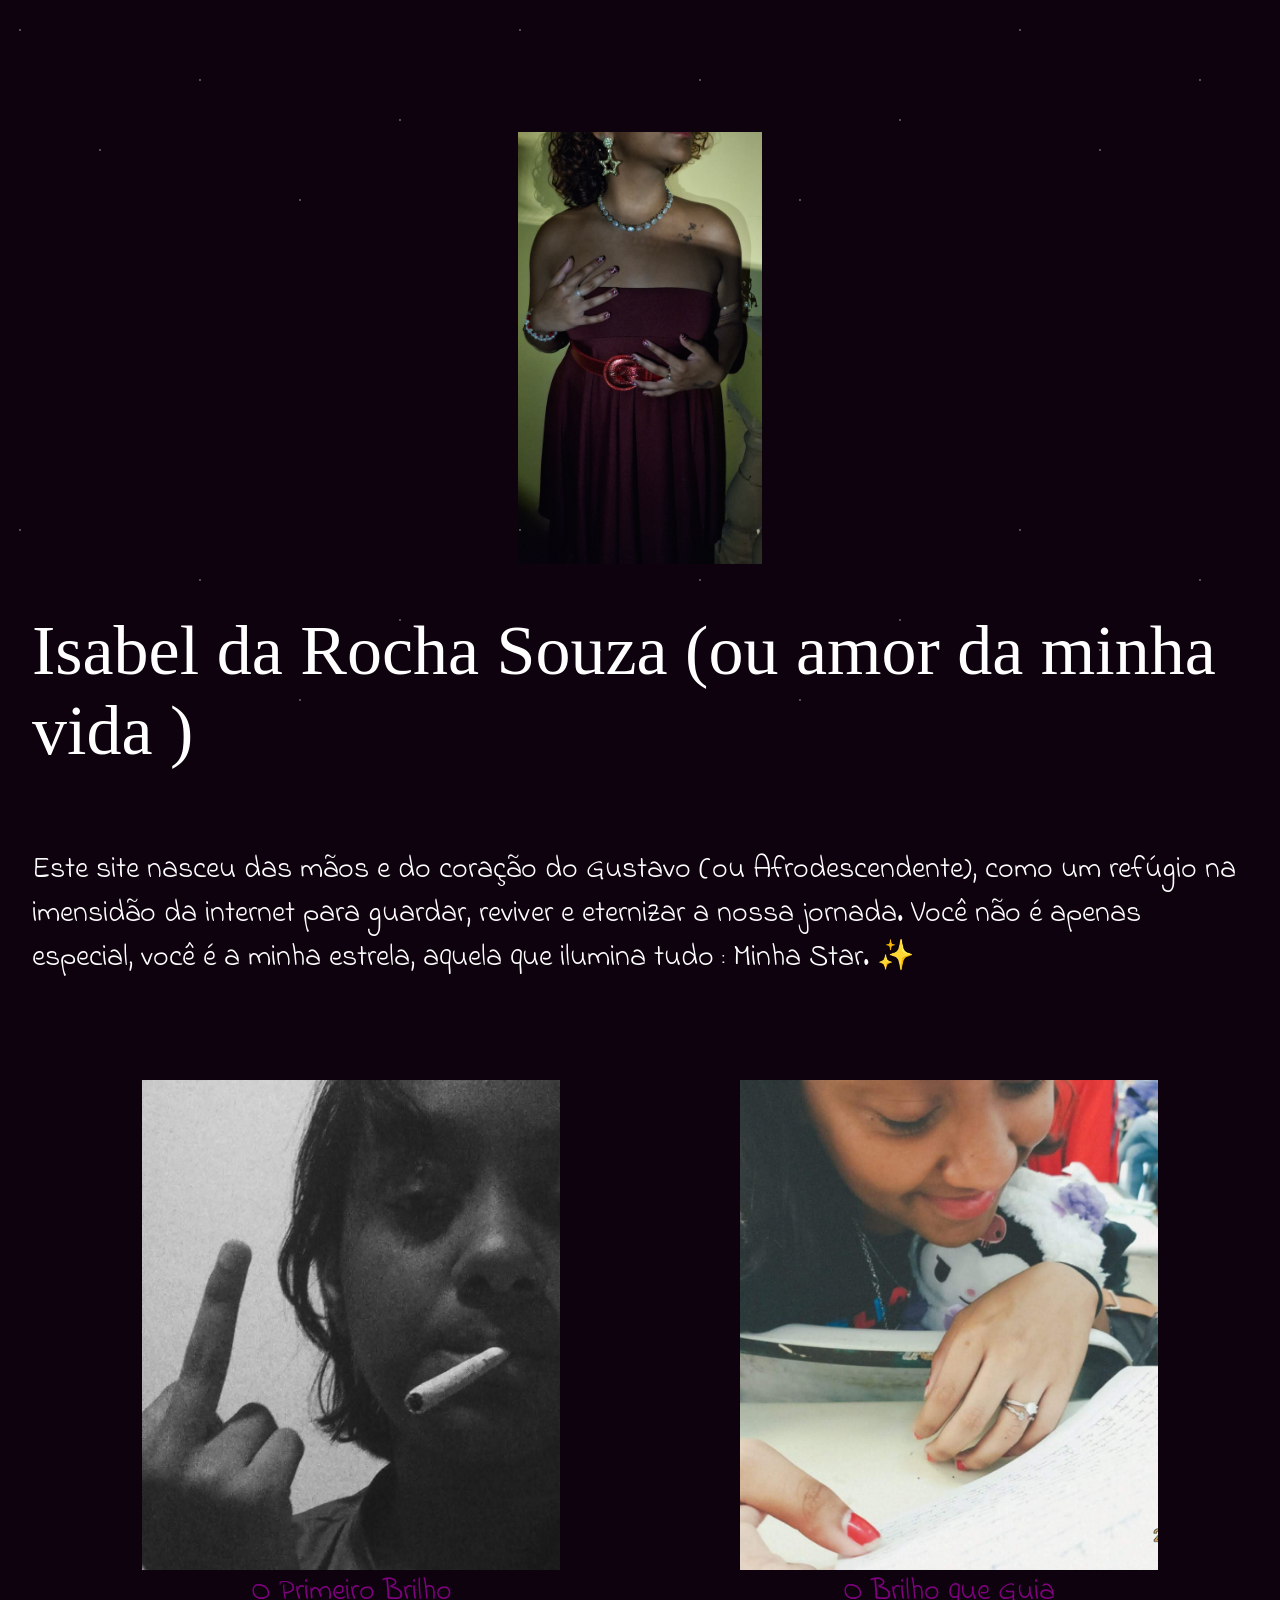
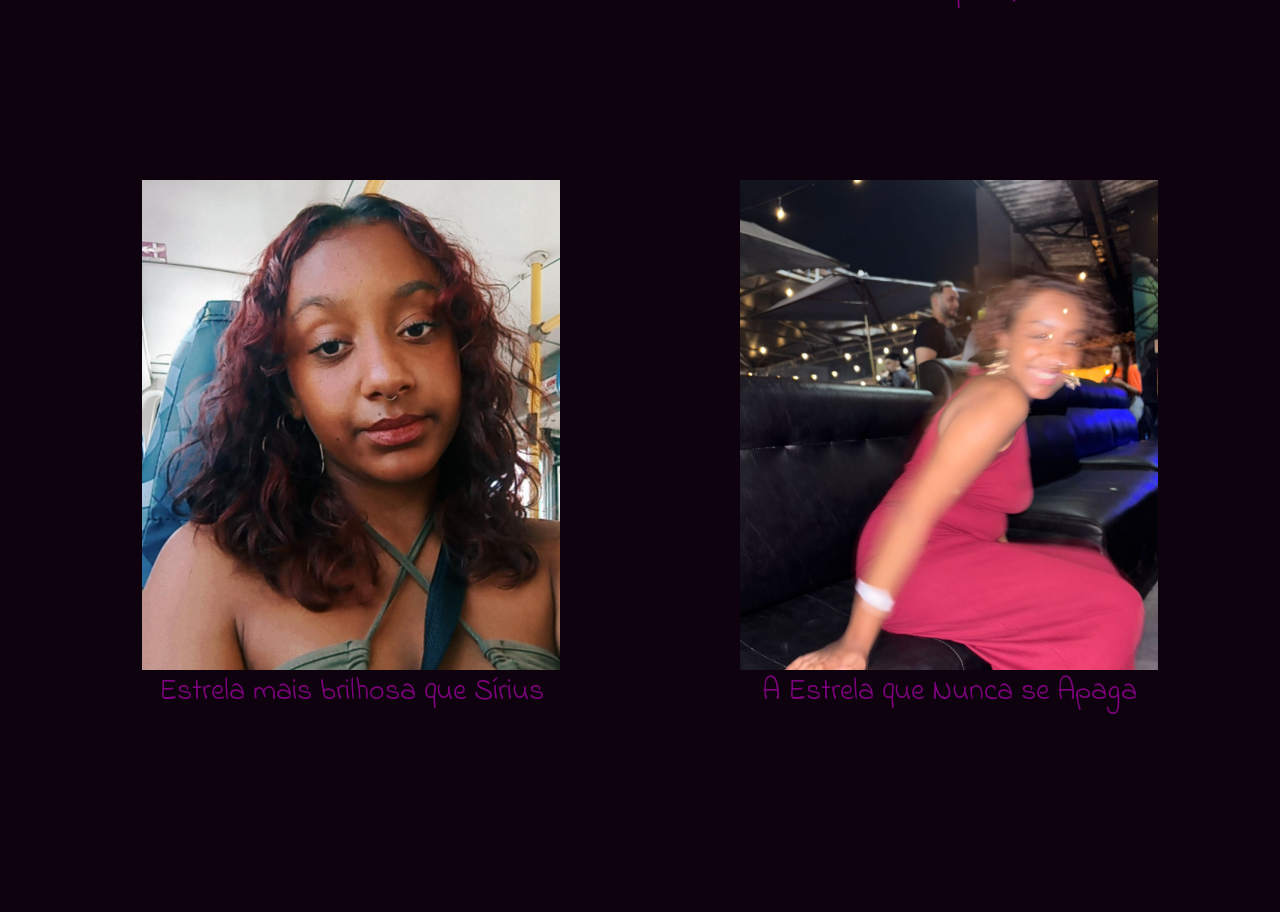
<file: index.html>
<!DOCTYPE html>
<html lang="pt-br">
   <head>

    <meta charset="UTF-8">
    <title>My Star</title>
 
     <link rel="stylesheet" href="styles.css">
      <link rel="preconnect" href="https://fonts.googleapis.com">
<link rel="preconnect" href="https://fonts.gstatic.com" crossorigin>
<link href="https://fonts.googleapis.com/css2?family=Indie+Flower&family=Mountains+of+Christmas:wght@400;700&display=swap" rel="stylesheet">
<meta name="viewport" content="width=device-width, initial-scale=1.0">

     </head>

<body>
    <div class="stars"></div>
<div class="wrapper-one"> 
  
<img src="imagem/chave.jpg" alt="" class="capa">
   <h1 class="title">Isabel da Rocha Souza (ou amor da minha vida )</h1>

</div>
<section class="text1">
<p>Este site nasceu das mãos e do coração do Gustavo (ou Afrodescendente), como um refúgio na imensidão da internet para guardar, reviver e eternizar a nossa jornada.
   Você não é apenas especial, você é a minha estrela, aquela que ilumina tudo : Minha Star. ✨</p>
</section>


<div class="big-wrapper">
<div class="wrapper-two">
  <img src="imagem/primeiro-brilho.jpg" alt="" class="first-img" >
<a href="brilho1.html">O Primeiro Brilho</a>
</div>

<div class="wrapper-three">
<img src="imagem/O Brilho que Guia.jpg" class="first-img" >
<a href="brilho2.html" > O Brilho que Guia</a>
</div>
</div>


<div class="big-wrapper2">
<div class="wrapper-four">
  <img src="imagem/gatinha.jpg" class="first-img" >
<a href="brilho3.html">Estrela mais brilhosa que Sírius</a>
</div>


<div class="wrapper-five">
 <img src="imagem/Star.jpg" class="first-img" >
<a href="brilho4.html">A Estrela que Nunca se Apaga</a>
</div>
</div>
</body>
</html>
</file>
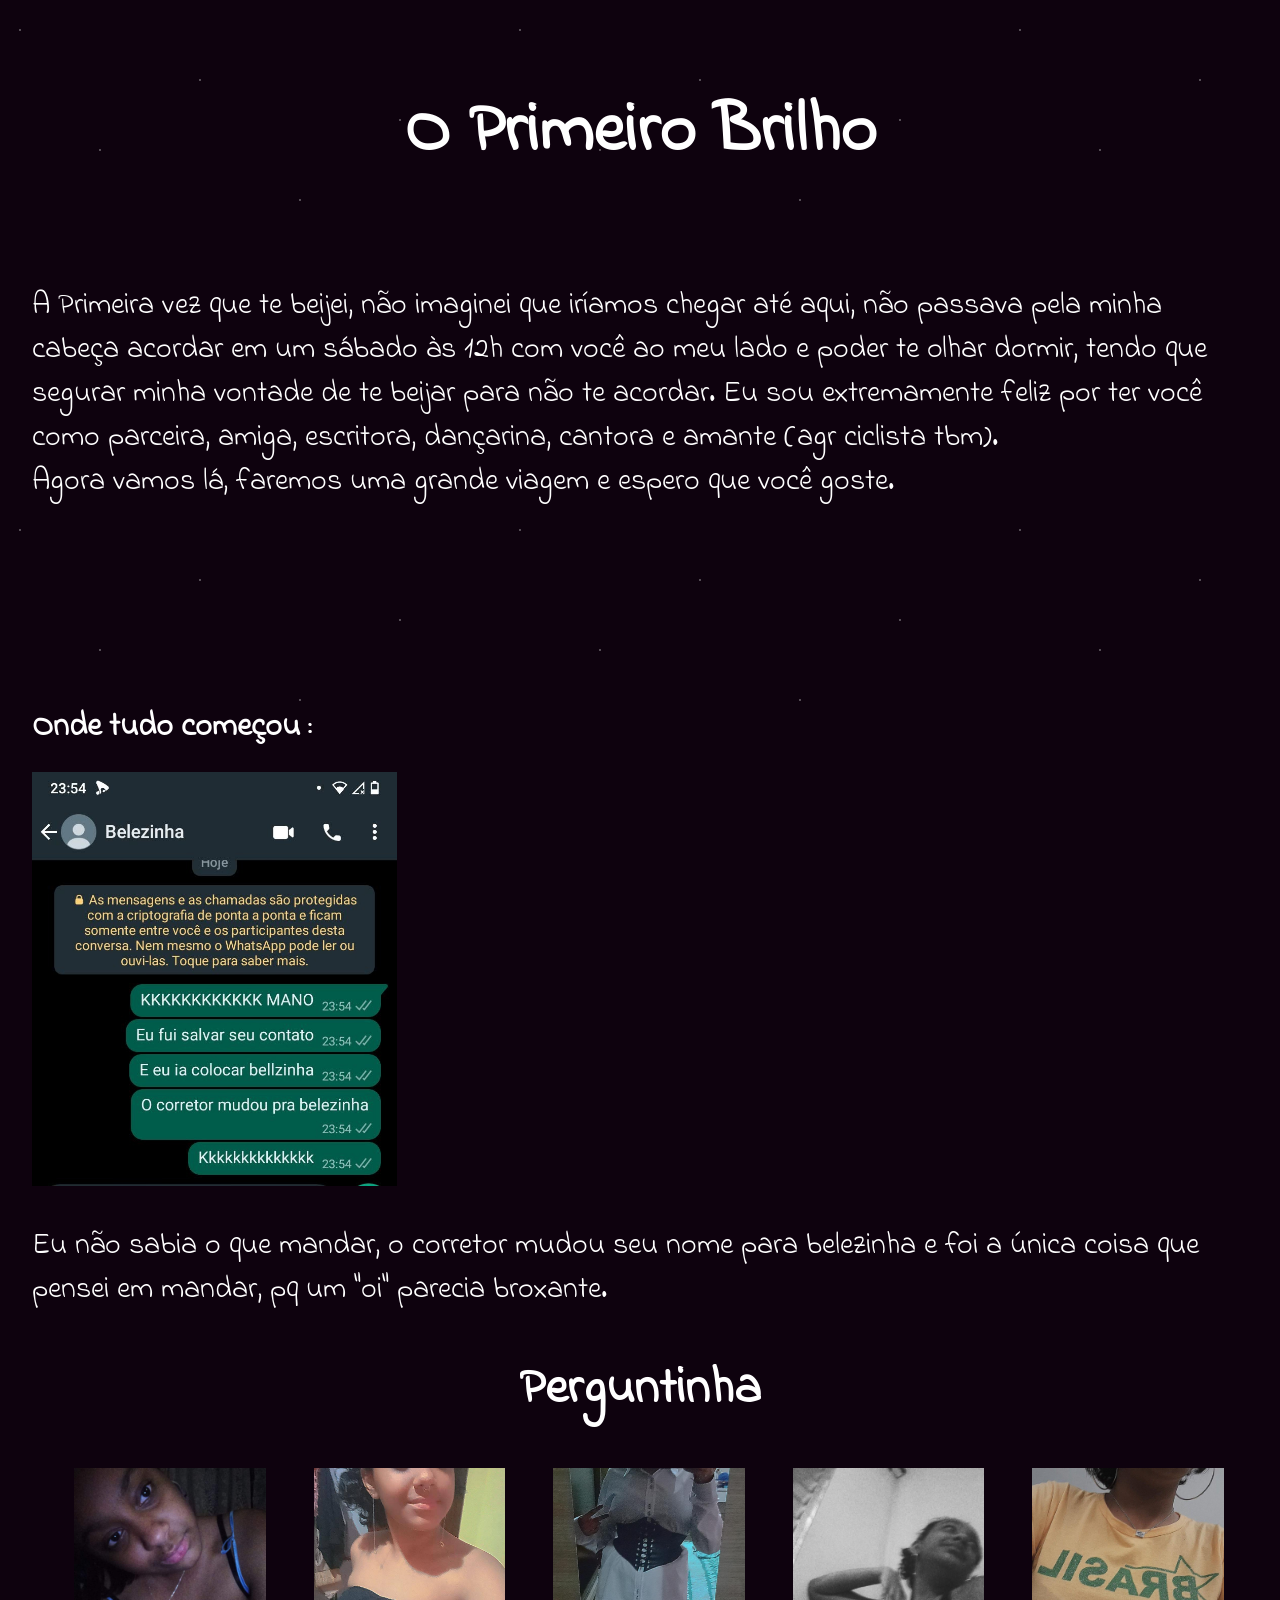
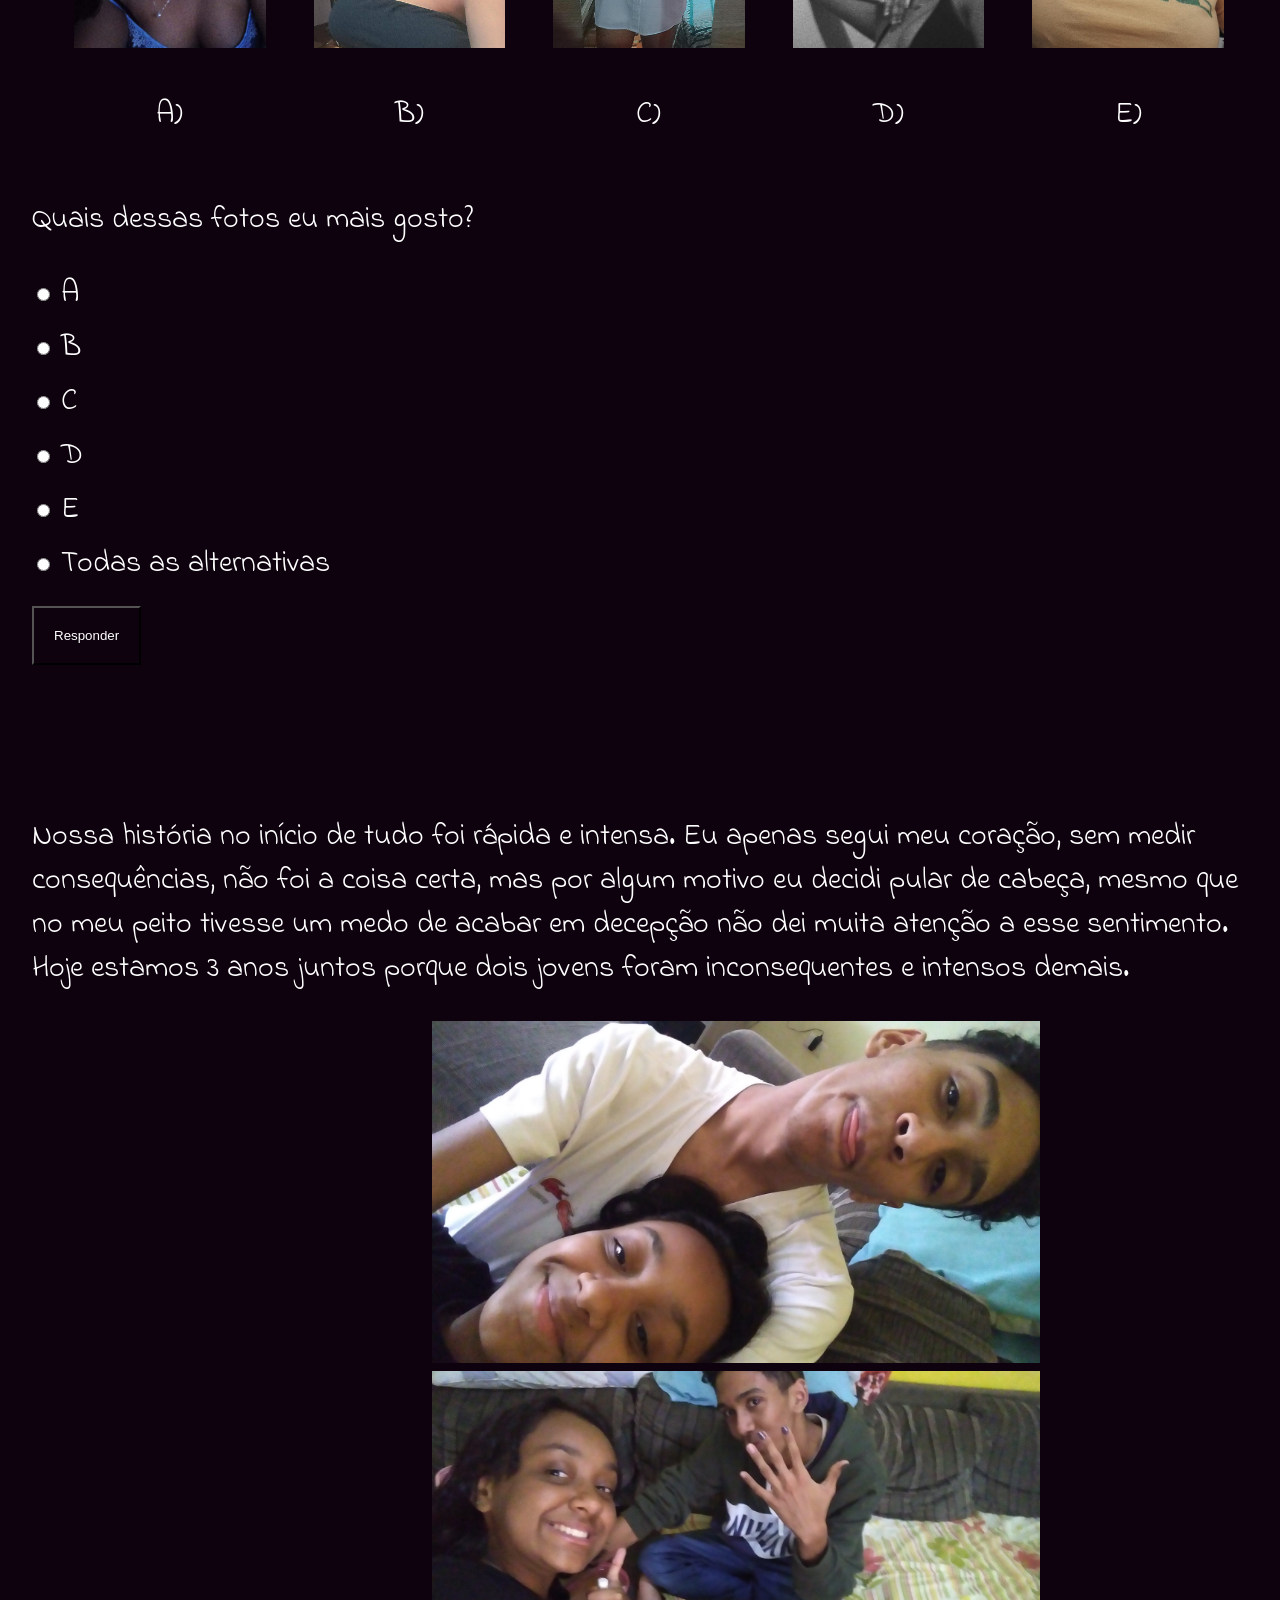
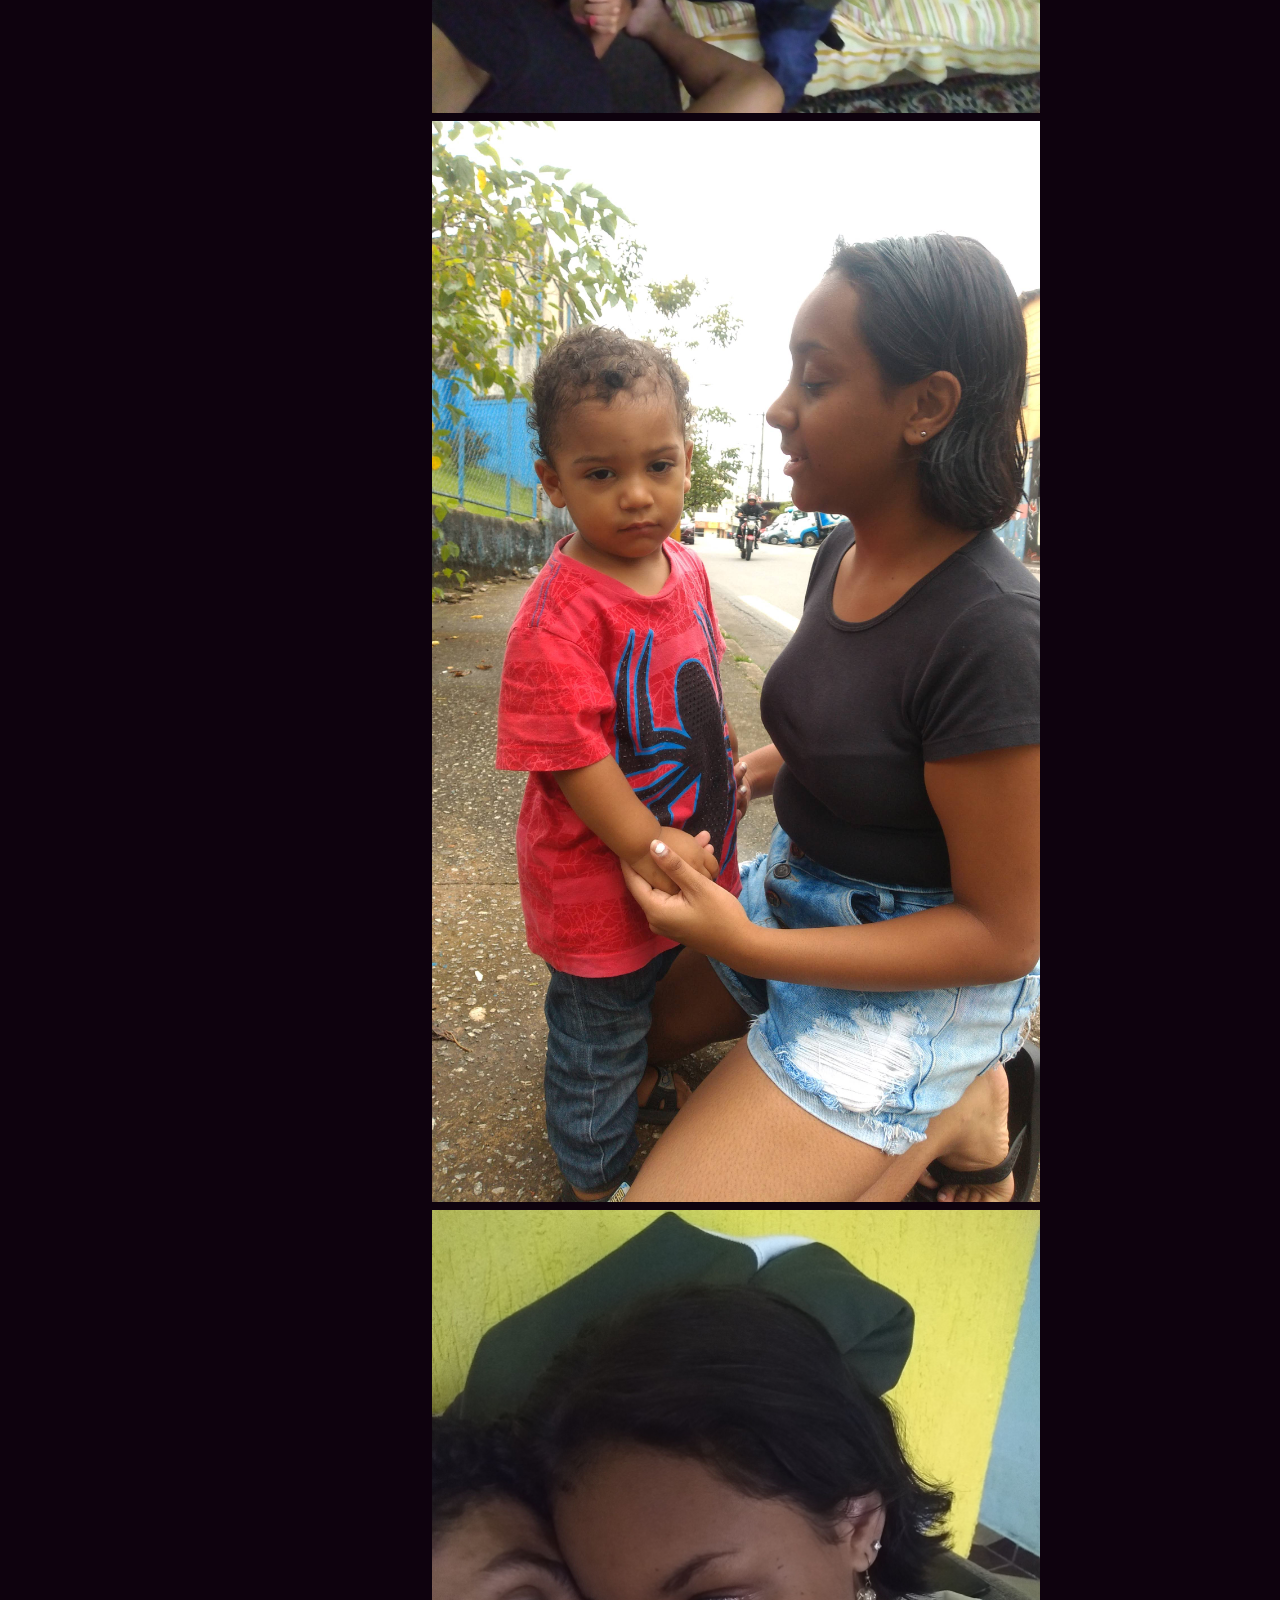
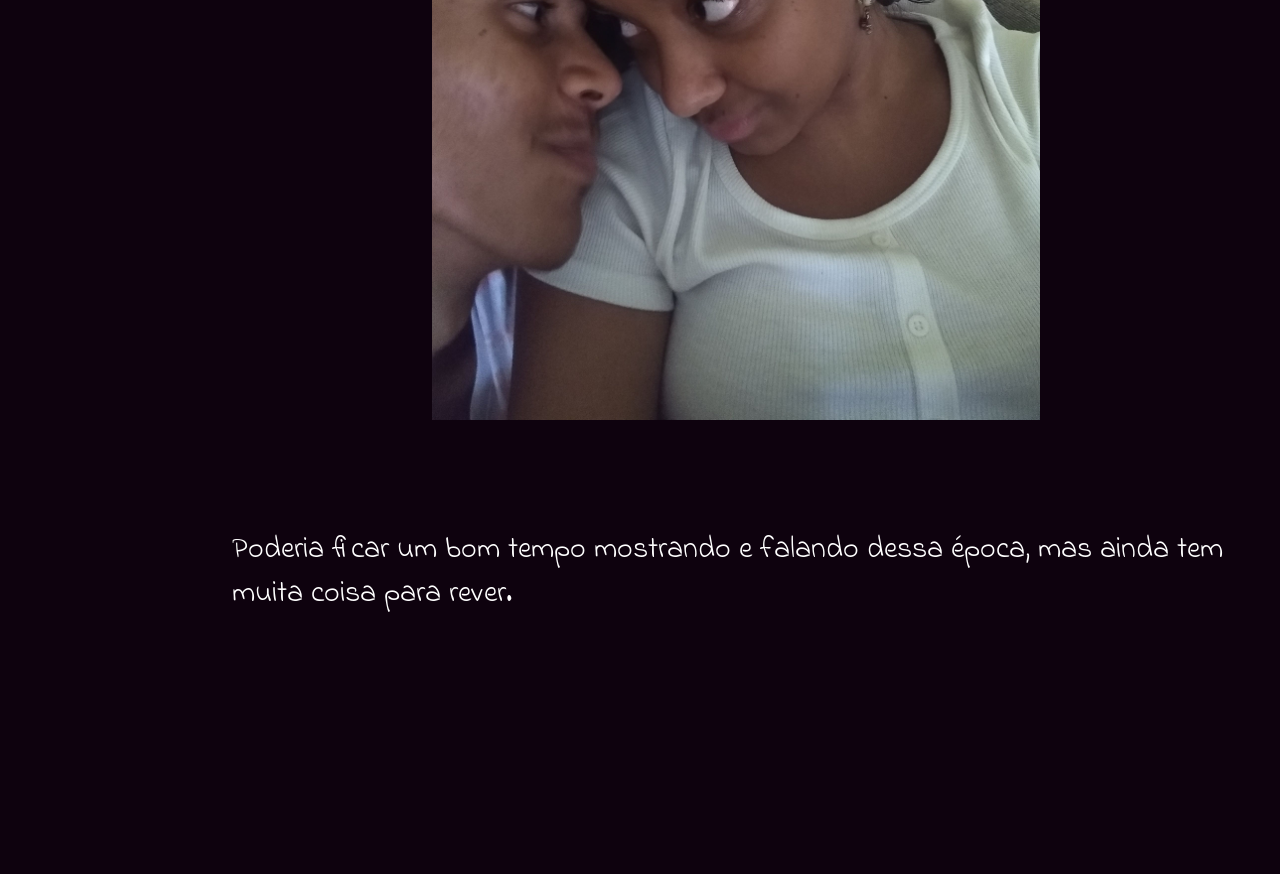
<file: brilho1.html>
<!DOCTYPE html>
<html lang="pt-br">
<head>
<meta charset="UTF-8">
<title>O Primeiro Brilho</title>
     <link rel="stylesheet" href="styles.css">
      <link rel="preconnect" href="https://fonts.googleapis.com">
<link rel="preconnect" href="https://fonts.gstatic.com" crossorigin>
<link href="https://fonts.googleapis.com/css2?family=Indie+Flower&family=Mountains+of+Christmas:wght@400;700&display=swap" rel="stylesheet">
<meta name="viewport" content="width=device-width, initial-scale=1.0">

</head>
<body>
<div class="stars"></div>

 <div class="wrapper-brilho1">
<h1 class="title-brilho1">O Primeiro Brilho</h1>
 <p class="text1-brilho1">
 A Primeira vez que te beijei, não imaginei que iríamos chegar até aqui, não passava pela minha cabeça acordar em um sábado às 12h com você
  ao meu lado e poder te olhar dormir, tendo que segurar minha vontade de te beijar para não te acordar.
 Eu sou extremamente feliz por ter você como parceira, amiga, escritora, dançarina, cantora e amante (agr ciclista tbm).<br>
Agora vamos lá, faremos uma grande viagem e espero que você goste.
 </p>
</div>

 <div class="wrapper2-brilho1">
<h1>Onde tudo começou :</h1>
<img src="imagem/Screenshot_20221126-235436.jpg" alt="" class="img-print">
<p class="text2-brilho1">Eu não sabia o que mandar, o corretor mudou seu nome para belezinha e foi a única coisa que pensei em mandar, pq um "oi" parecia broxante.</p>
  </div>





<div class="wrapper3-brilho1">
<h2 class="subtitle1-brilho1"> Perguntinha </h2>
<div class="wrapper4-brilho1">
<div class="mini">
<img src="imagem/B.jpg" alt="" class="img-B">
<p>A)</p>
</div>
<div class="mini">
<img src="imagem/A.jpg" alt="" class="img-A">
<p>B)</p>
</div>
<div class="mini">
<img src="imagem/D.jpg" alt="" class="img-D">
<p>C)</p>
</div>
<div class="mini">
<img src="imagem/E.jpg" alt="" class="img-E">
<p>D)</p>
</div>
<div class="mini">
<img src="imagem/L.jpg" alt="" class="img-L">
<p>E)</p>
</div>
</div>
</div>

<div>
<p class="question">Quais dessas fotos eu mais gosto?</p>
</div>

<div class="opcao">
    <label >
    <input type="radio" name="resposta" value="A"> A
    </label>
  </div>
  <div class="opcao">
    <label>
    <input type="radio" name="resposta" value="B"> B
</label>
  </div>
  <div class="opcao">
    <label>
    <input type="radio" name="resposta" value="C"> C
</label>
  </div>
  <div class="opcao">
    <label>
    <input type="radio" name="resposta" value="D"> D
    </label>
  </div>
  <div class="opcao">
    <label>
    <input type="radio" name="resposta" value="E"> E
    </label>
  </div>
  <div class="opcao">
    <label>
    <input type="radio" name="resposta" value="F"> Todas as alternativas
    </label>
  </div>
  <button onclick="verificarResposta()">Responder</button>
  <div id="resultado" class="resultado"></div>

  <div class="wrapper5-brilho1">
<p class="text3-brilho1">Nossa história no início de tudo foi rápida e intensa. Eu apenas segui meu coração, sem medir consequências, não foi a coisa certa, 
mas por algum motivo eu decidi pular de cabeça, mesmo que no meu peito tivesse um medo de acabar em decepção não dei muita atenção a esse sentimento.
 Hoje estamos 3 anos juntos porque dois jovens foram inconsequentes e intensos demais.</p>
  </div>
<div class="wrapper6-brilho1">
<img src="imagem/Lindos.jpeg" alt="" class="img-lindo">
<img src="imagem/Manicure.jpeg" alt="" class="img-lindo" >
<img src="imagem/Menino Brabo.jpeg" alt="" class="img-lindo">
<img src="imagem/Não Posso Provar.jpg" alt="" class="img-lindo">
</div>

<div class="wrapper7-brilho1">
  <p class="text4-brilho1">Poderia ficar um bom tempo mostrando e falando dessa época, mas ainda tem muita coisa para rever. </p>
</div>

<div class="wrapper8-brilho1">
  <a href="brilho2.html" > O Brilho que Guia</a>
</div>




















<script src="myscript.js"></script>
</body>

</html>
</file>
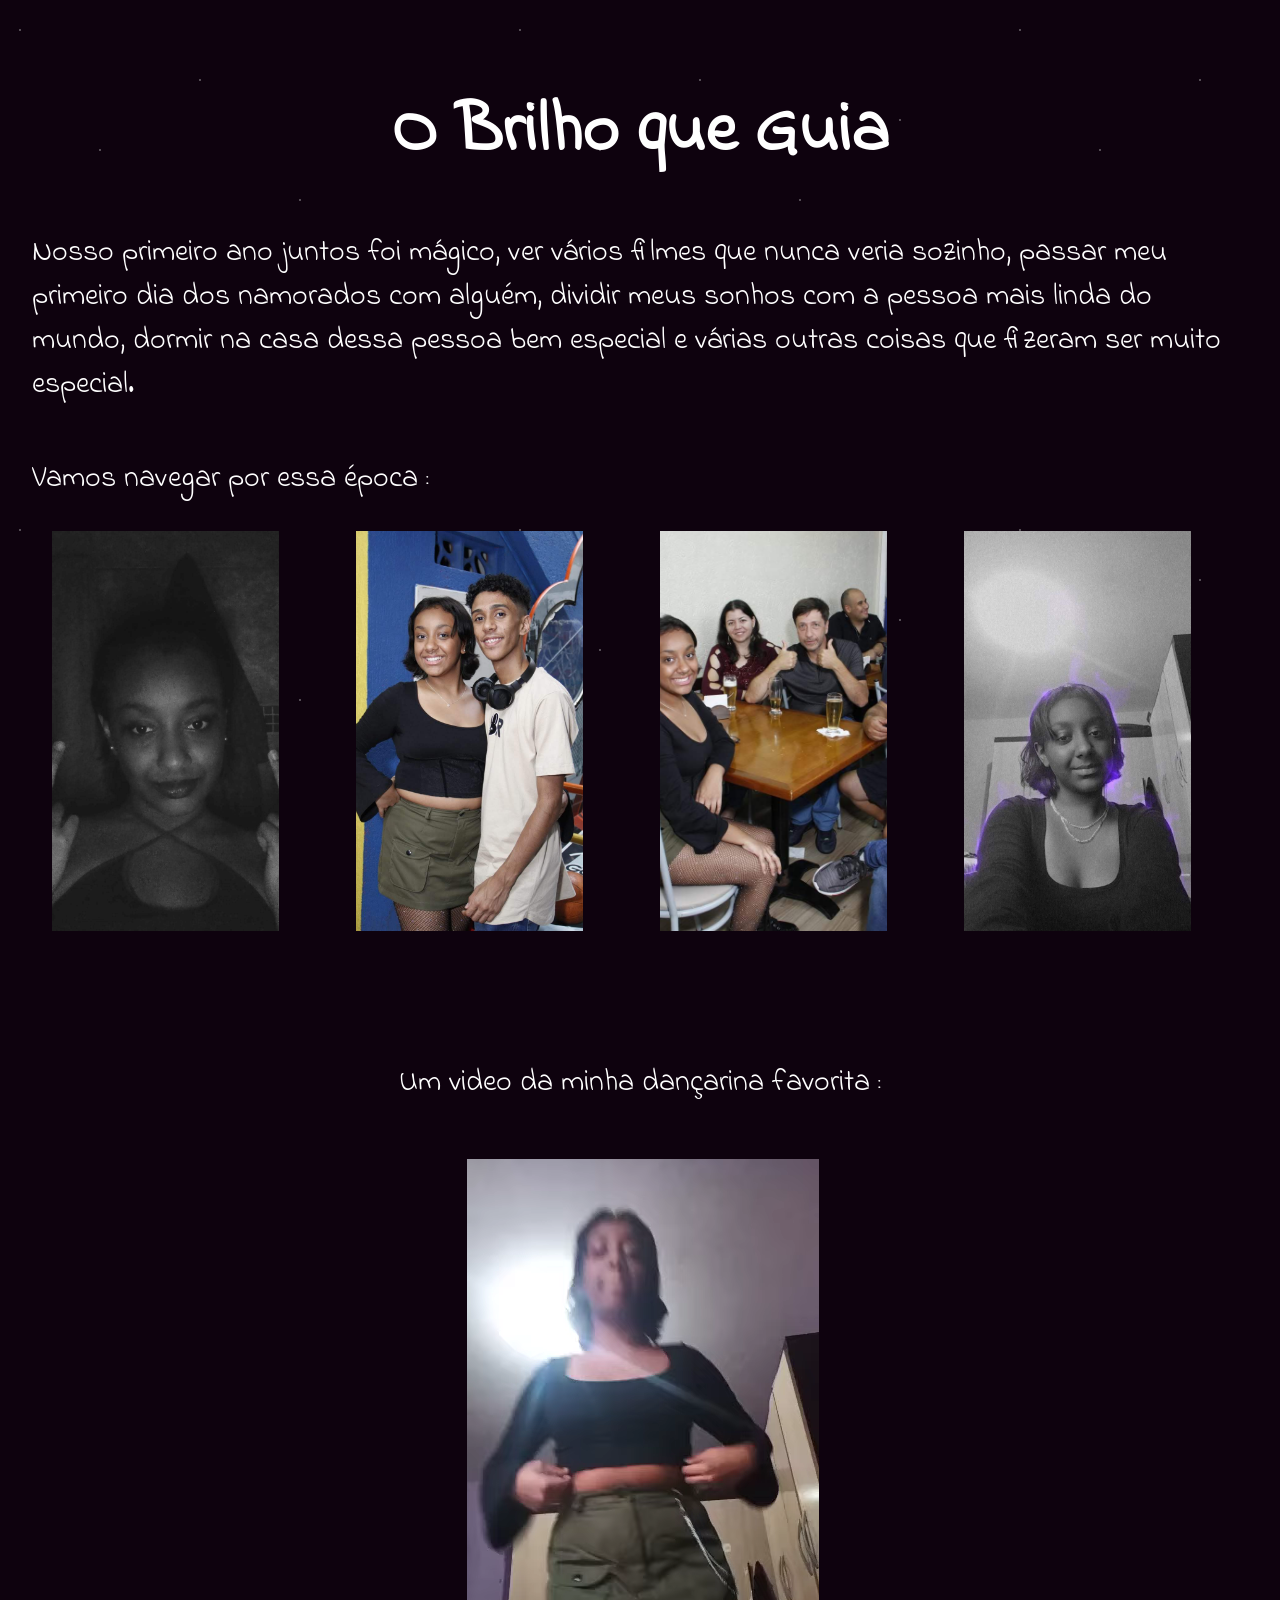
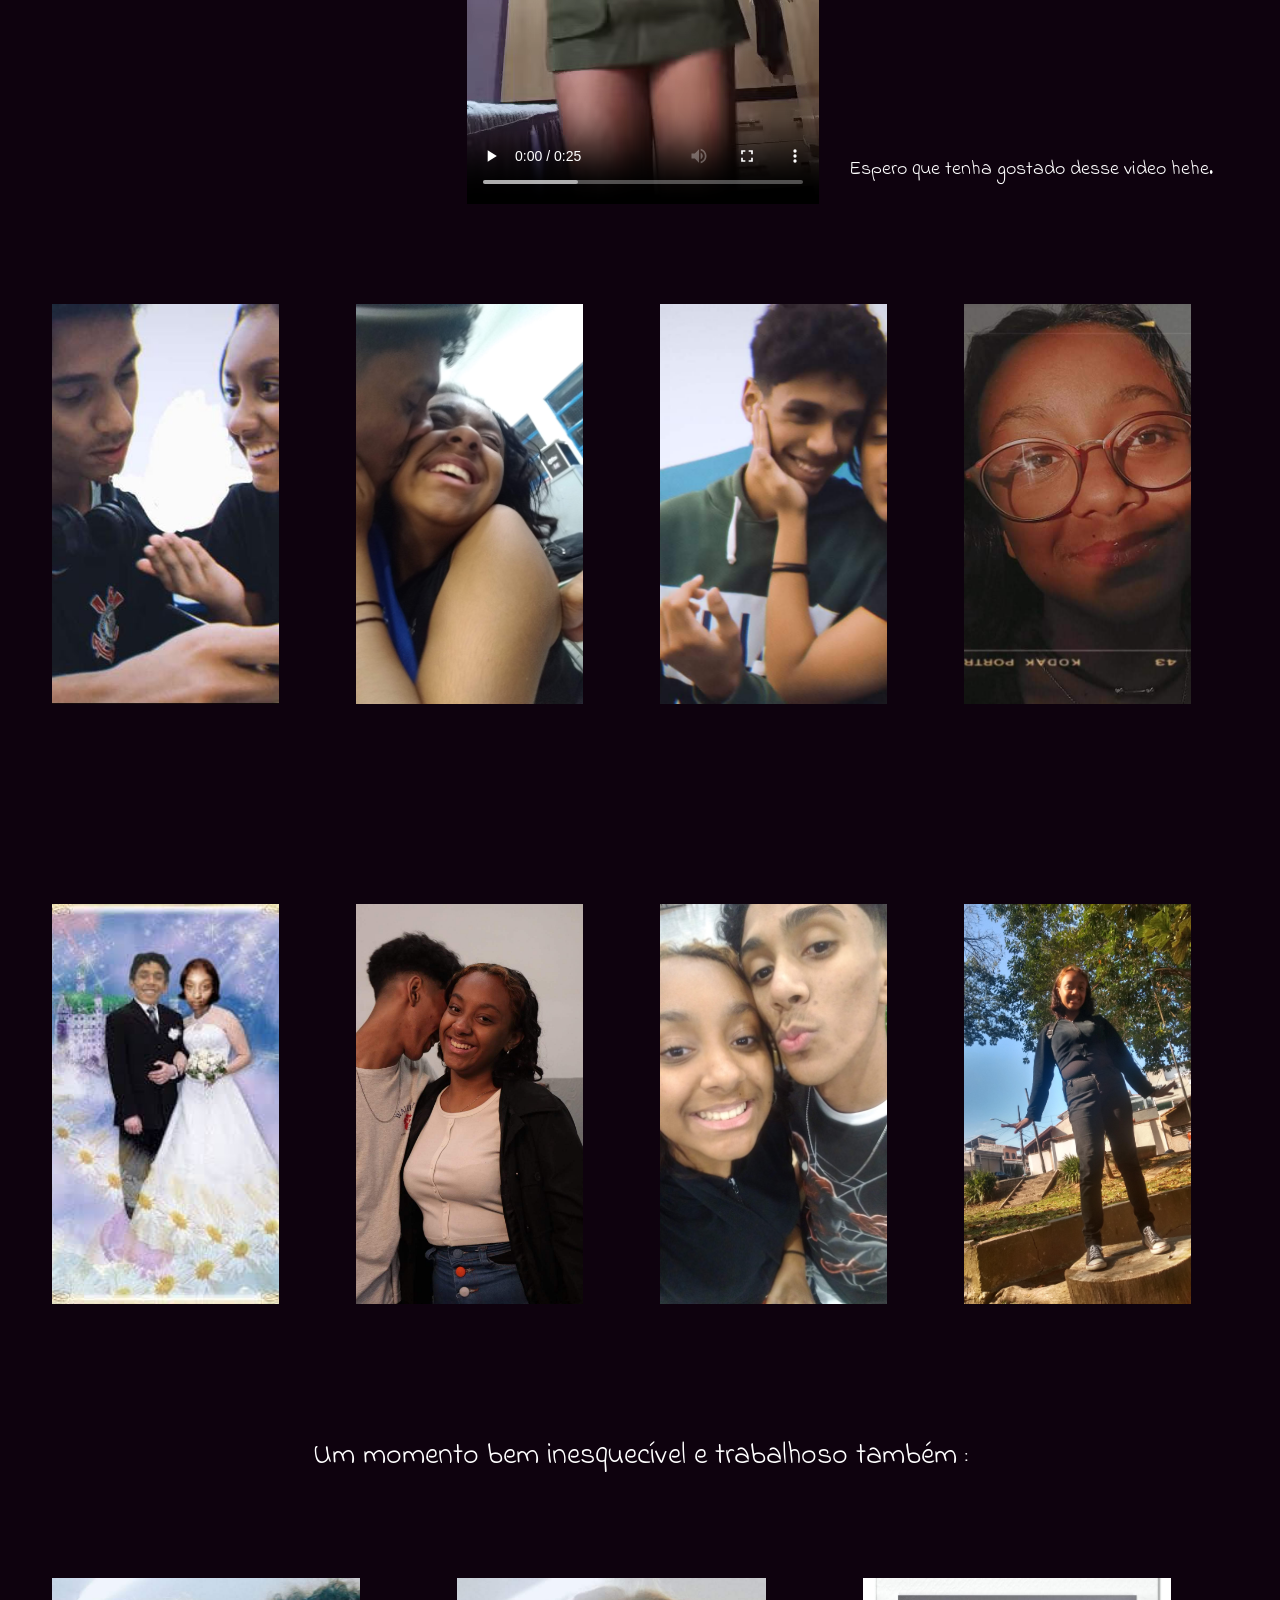
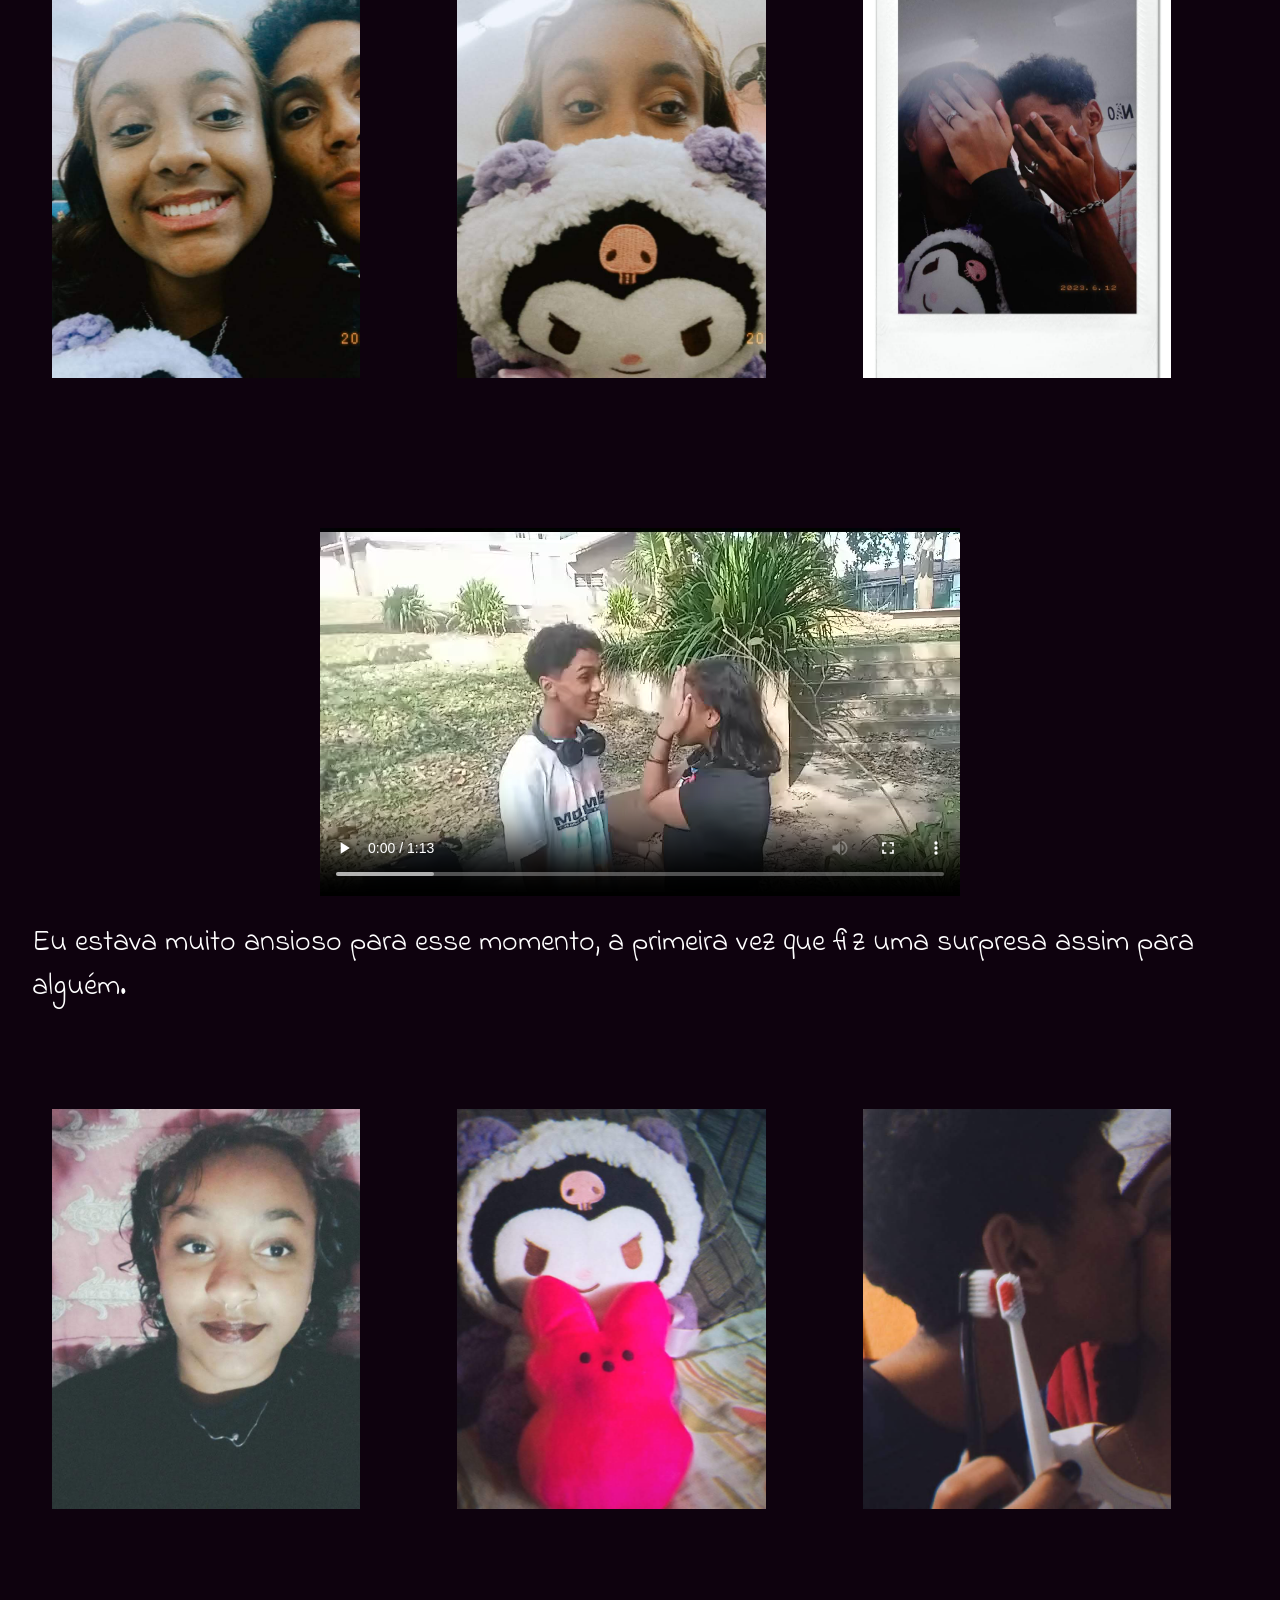
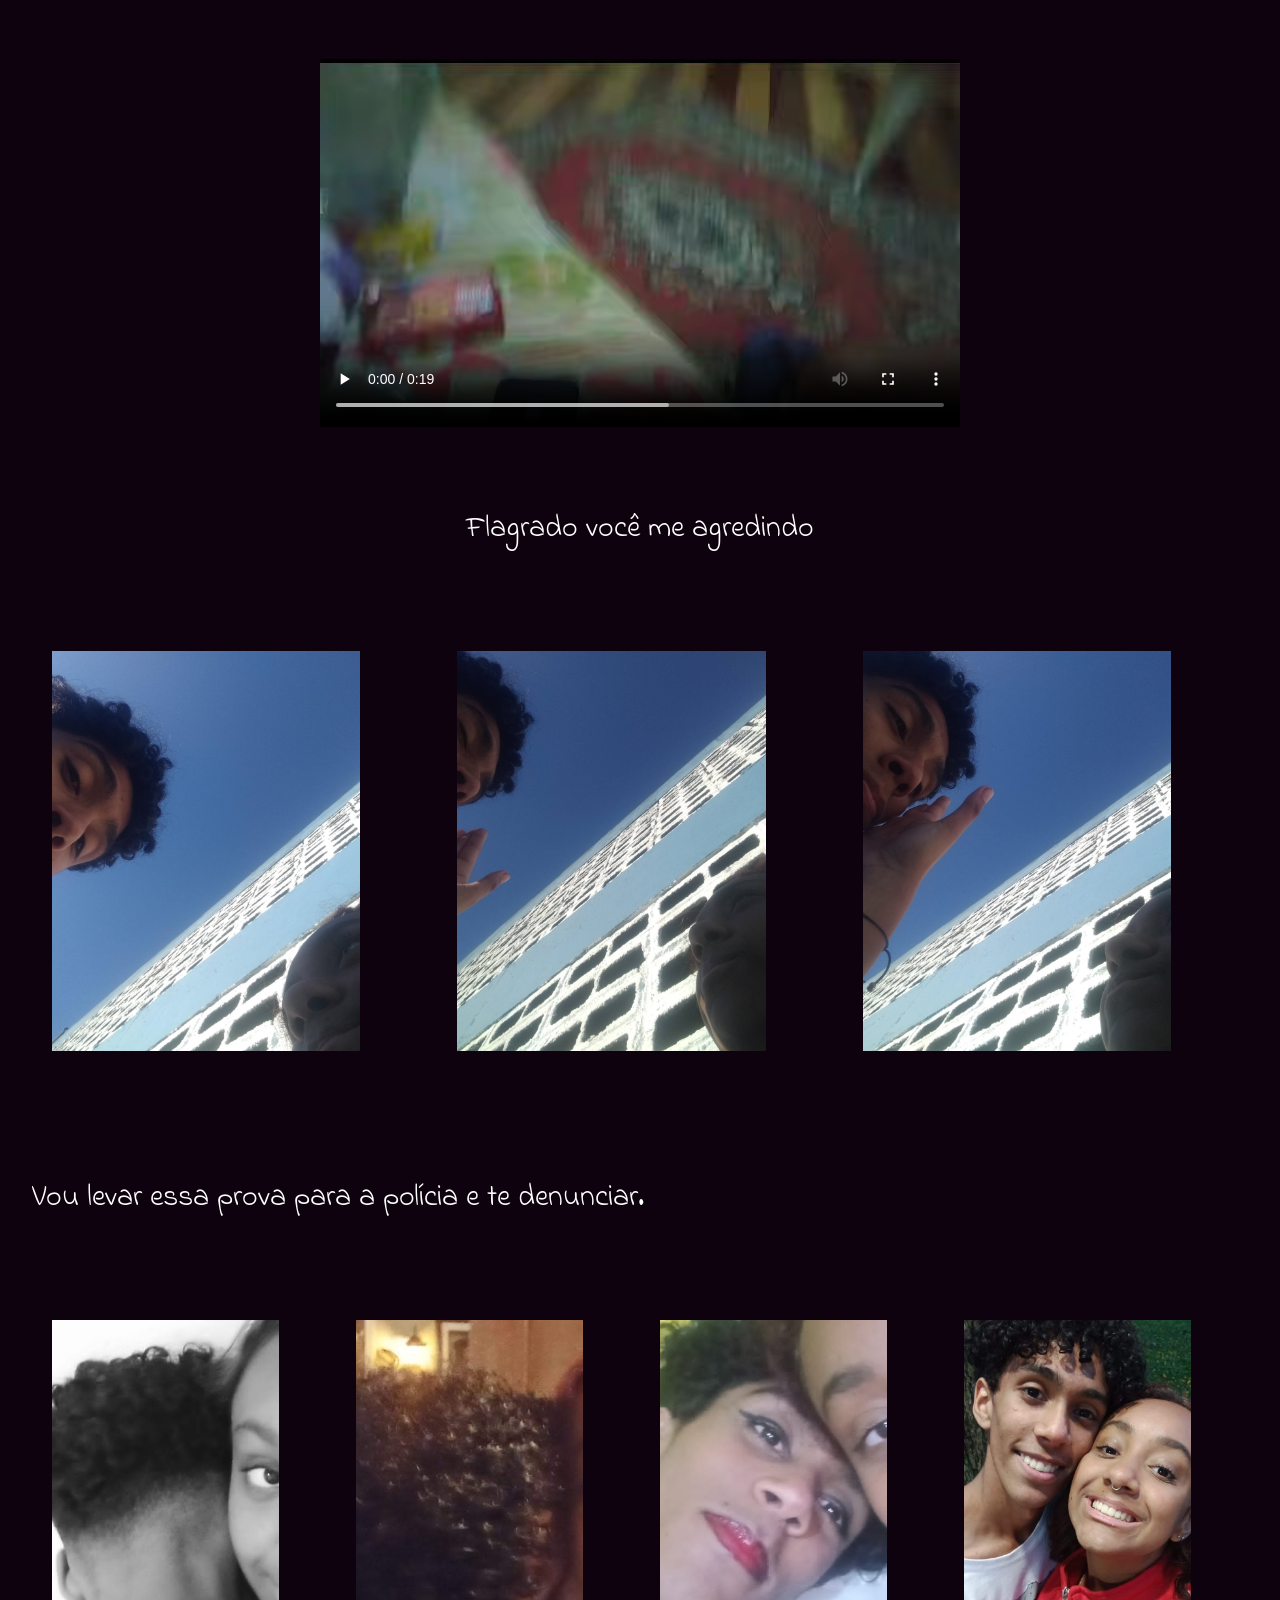
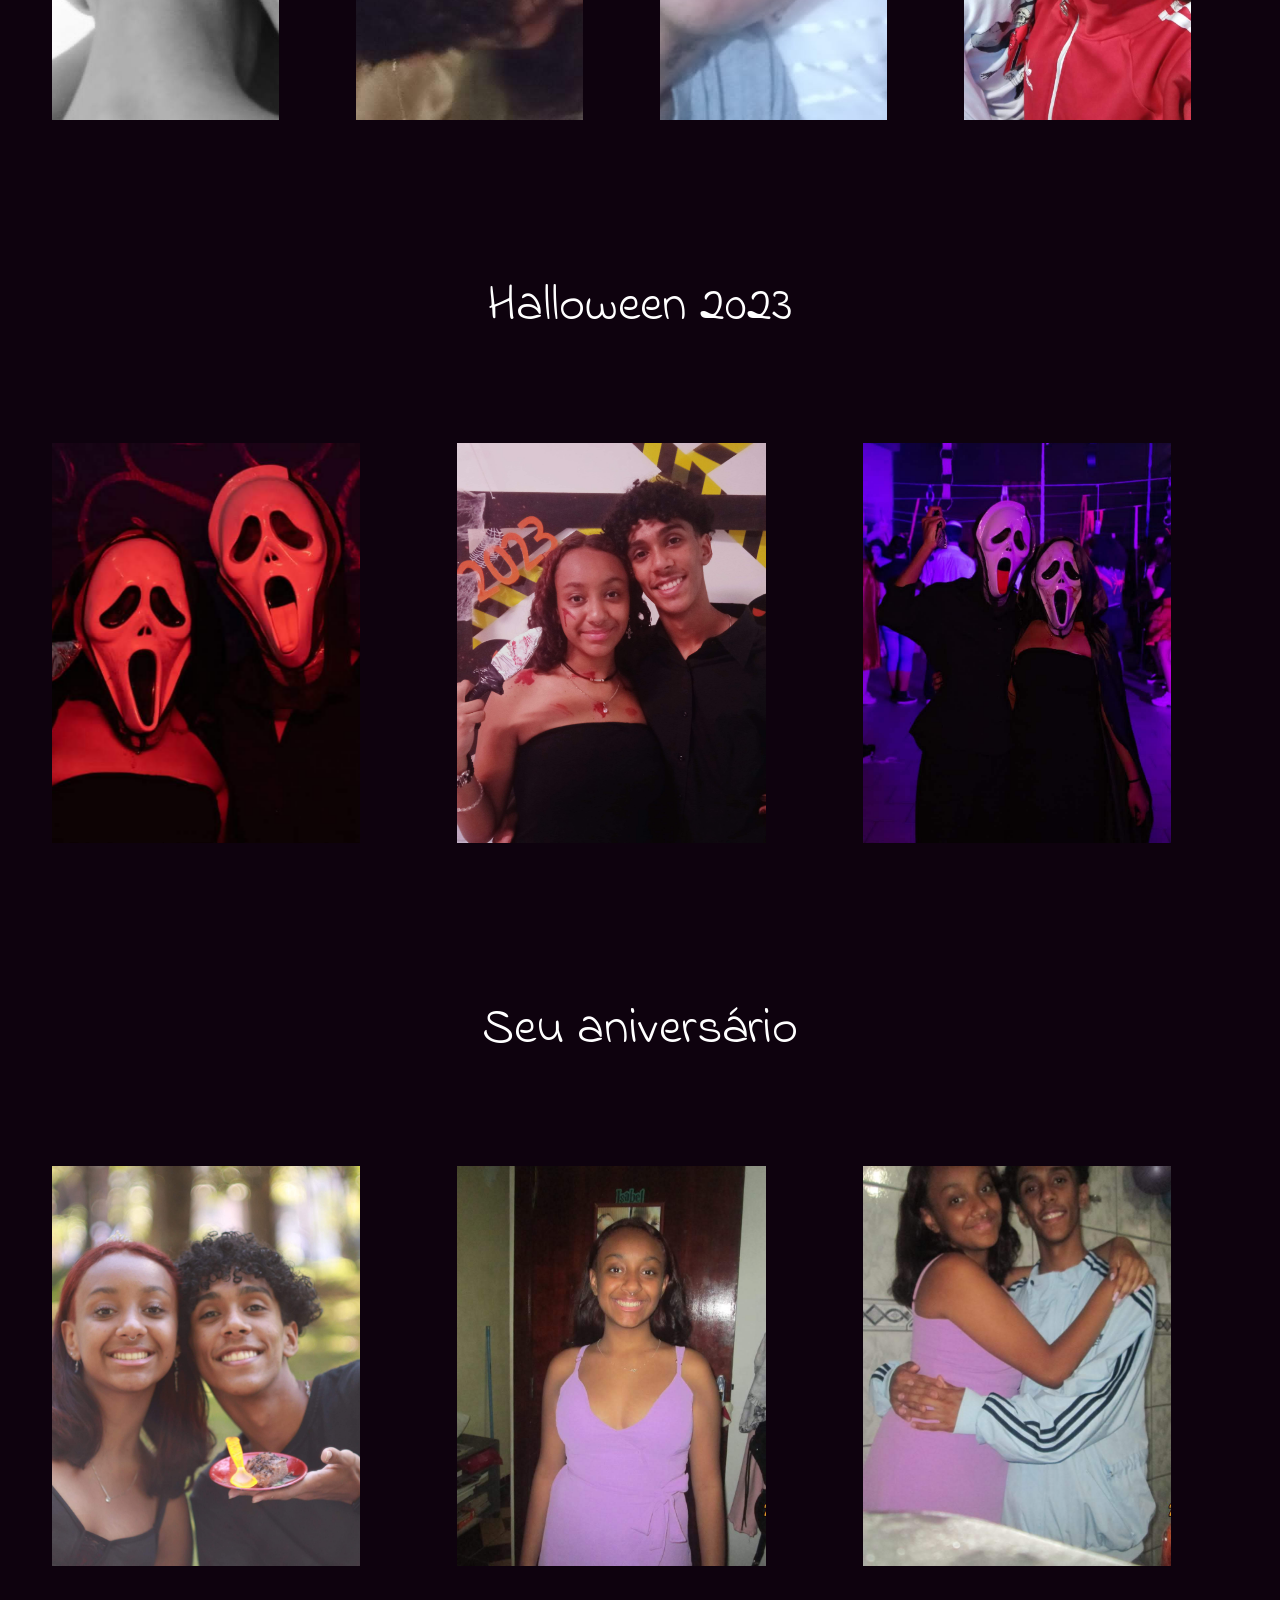
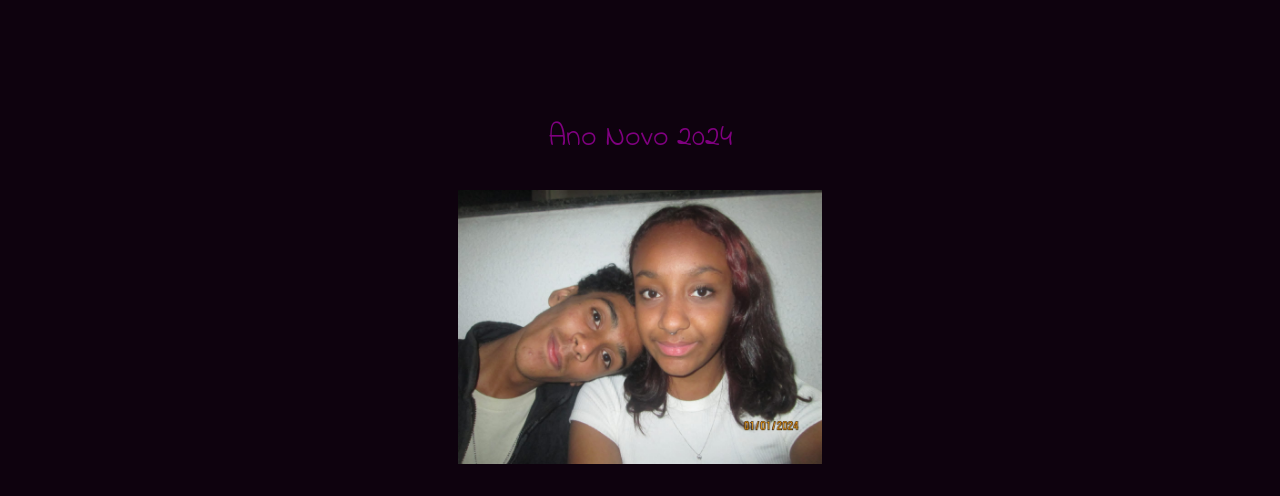
<file: brilho2.html>
<html lang="pt-br">
<head>

     <meta charset="UTF-8">
     <title> O Brilho que Guia</title>
     <link rel="stylesheet" href="styles.css">
      <link rel="preconnect" href="https://fonts.googleapis.com">
<link rel="preconnect" href="https://fonts.gstatic.com" crossorigin>
<link href="https://fonts.googleapis.com/css2?family=Indie+Flower&family=Mountains+of+Christmas:wght@400;700&display=swap" rel="stylesheet">
<meta name="viewport" content="width=device-width, initial-scale=1.0">

</head>
<body>
    <div class="stars"></div>
<div>
<h1 class="title-brilho2"> O Brilho que Guia </h1>
<p class="text1-brilho2">Nosso primeiro ano juntos foi mágico, ver vários filmes que nunca veria sozinho, passar meu primeiro dia dos namorados com alguém, dividir meus sonhos com a pessoa mais linda do mundo, 
 dormir na casa dessa pessoa bem especial e várias outras coisas que fizeram ser muito especial.   </p>
</div>

<div>
<P class="text2-brilho2"> Vamos navegar por essa época : </P>
</div>

<div class="big-wrapper-b2">

<div class="wrapper1-b2">
<section class="bloco hidden">
  <img src= "B2/fds.jpg" alt="" class="img-brilho2">
</section>
</div>
<div class="wrapper1-b2">
<section class="bloco hidden">
  <img src= "B2/niver-23-n.jpg" alt="" class="img-brilho2">
</section>
</div>
<div class="wrapper1-b2">
<section class="bloco hidden">
  <img src= "B2/niver-sobr-23.jpg" alt="" class="img-brilho2">
</section>
</div>

<div class="wrapper1-b2">
<section class="bloco hidden">

  <img src= "B2/aurea.jpg" alt="" class="img-brilho2">
</section>
</div>
</div>

<div>
<p class="text3-brilho2">Um video da minha dançarina favorita : </p>
</div>

<div class="video-b2">
<video controls >
 <source src="B2/Dança-pra-mim.mp4" type="video/mp4">    
  </video>
 <div><p class="text4-brilho2">Espero que tenha gostado desse video hehe. </p></div>
</div>


<div class="big-wrapper2-b2">

<div class="wrapper1-b2">
<section class="bloco hidden">
  <img src= "B2/estudando.jpg" alt="" class="img-brilho2">
</section>
</div>
<div class="wrapper1-b2">
<section class="bloco hidden">
  <img src= "B2/amassando-no-beijo.jpg" alt="" class="img-brilho2">
</section>
</div>
<div class="wrapper1-b2">
<section class="bloco hidden">
  <img src= "B2/levanta-a-cabeça.jpg" alt="" class="img-brilho2">
</section>
</div>

<div class="wrapper1-b2">
<section class="bloco hidden">
  <img src= "B2/oculos-e-sol.jpg" alt="" class="img-brilho2">
</section>
</div>
</div>

<div class="big-wrapper2-b2">

<div class="wrapper1-b2">
<section class="bloco hidden">
  <img src= "B2/casando.jpg" alt="" class="img-brilho2">
</section>
</div>
<div class="wrapper1-b2">
<section class="bloco hidden">
  <img src= "B2/my-niver.jpg" alt="" class="img-brilho2">
</section>
</div>
<div class="wrapper1-b2">
<section class="bloco hidden">
  <img src= "B2/my-niver-2.jpeg" alt="" class="img-brilho2">
</section>
</div>

<div class="wrapper1-b2">
<section class="bloco hidden">

  <img src= "B2/arvore.jpg" alt="" class="img-brilho2">
</section>
</div>
</div>

<div>
  <p class="text5-brilho2">Um momento bem inesquecível e trabalhoso também :</p>
</div>


<div class="big-wrapper3-b2">
<div class="wrapper1-b2">
<section class="bloco hidden">
  <img src= "B2/dias-do-n1.jpg" alt="" class="img-brilho2">
</section>
</div>
<div class="wrapper1-b2">
<section class="bloco hidden">
  <img src= "B2/dias-do-n2.jpg" alt="" class="img-brilho2">
</section>
</div>
<div class="wrapper1-b2">
<section class="bloco hidden">
  <img src= "B2/dias-do-n3.jpg" alt="" class="img-brilho2">
</section>
</div>
</div>
<div class="video2-b2">
<video controls >
 <source src="B2/dias-do-n.mp4" type="video/mp4">    
  </video>
</div>
<div>
<p class="text6-brilho2">Eu estava muito ansioso para esse momento, a primeira vez que fiz uma surpresa assim para alguém.</p>
</div>


<div class="big-wrapper3-b2">

<div class="wrapper1-b2">
<section class="bloco hidden">
  <img src= "B2/deitada.jpg" alt="" class="img-brilho2">
</section>
</div>
<div class="wrapper1-b2">
<section class="bloco hidden">
  <img src= "B2/kuromi-e-peep.jpg" alt="" class="img-brilho2">
</section>
</div>
<div class="wrapper1-b2">
<section class="bloco hidden">
  <img src= "B2/escova.jpg" alt="" class="img-brilho2">
</section>
</div>
</div>

<div class="video2-b2">
<video controls >
 <source src="B2/Cumida.mp4" type="video/mp4">    
  </video>
</div>

<div>
<p class="text7-brilho2">Flagrado você me agredindo</p>
</div>

<div class="big-wrapper3-b2">

<div class="wrapper1-b2">
<section class="bloco hidden">
  <img src= "B2/tapa.jpg" alt="" class="img-brilho2">
</section>
</div>
<div class="wrapper1-b2">
<section class="bloco hidden">
  <img src= "B2/tapa2.jpg" alt="" class="img-brilho2">
</section>
</div>
<div class="wrapper1-b2">
<section class="bloco hidden">
  <img src= "B2/tapa3.jpg" alt="" class="img-brilho2">
</section>
</div>
</div>
<div>
<p class="text6-brilho2">Vou levar essa prova para a polícia e te denunciar.</p>
</div>


<div class="big-wrapper2-b2">
<div class="wrapper1-b2">
<section class="bloco hidden">
  <img src= "B2/agarrad.jpg" alt="" class="img-brilho2">
</section>
</div>
<div class="wrapper1-b2">
<section class="bloco hidden">
  <img src= "B2/beco-dia.jpg" alt="" class="img-brilho2">
</section>
</div>
<div class="wrapper1-b2">
<section class="bloco hidden">
  <img src= "B2/make.jpg" alt="" class="img-brilho2">
</section>
</div>

<div class="wrapper1-b2">
<section class="bloco hidden">
  <img src= "B2/adidas-e-Bron.jpg" alt="" class="img-brilho2">
</section>
</div>
</div>


<div>
<p class="text8-brilho2">Halloween 2023</p>
</div>

<div class="big-wrapper3-b2">

<div class="wrapper1-b2">
<section class="bloco hidden">
  <img src= "B2/halloween.jpg" alt="" class="img-brilho2">
</section>
</div>
<div class="wrapper1-b2">
<section class="bloco hidden">
  <img src= "B2/halloween-2.jpg" alt="" class="img-brilho2">
</section>
</div>
<div class="wrapper1-b2">
<section class="bloco hidden">
  <img src= "B2/halloween-3.jpg" alt="" class="img-brilho2">
</section>
</div>
</div>


<div>
<p class="text8-brilho2">Seu aniversário</p>
</div>
<div class="big-wrapper3-b2">

<div class="wrapper1-b2">
<section class="bloco hidden">
  <img src= "B2/niver-12-23-fr.jpg" alt="" class="img-brilho2">
</section>
</div>
<div class="wrapper1-b2">
<section class="bloco hidden">
  <img src= "B2/niverr-12-23.jpg" alt="" class="img-brilho2">
</section>
</div>
<div class="wrapper1-b2">
<section class="bloco hidden">
  <img src= "B2/niver-12-23.jpg" alt="" class="img-brilho2">
</section>
</div>
</div>


<div class="text8-brilho2">
  <a href="brilho3.html" > Ano Novo 2024</a>
</div>



<div class="wrapper2-b2">
  <img src= "B2/ano-novo-2024.jpg" alt="" class="img1-brilho2">
</div>



<script src="myscript.js"></script>
</body>
</html>
</file>
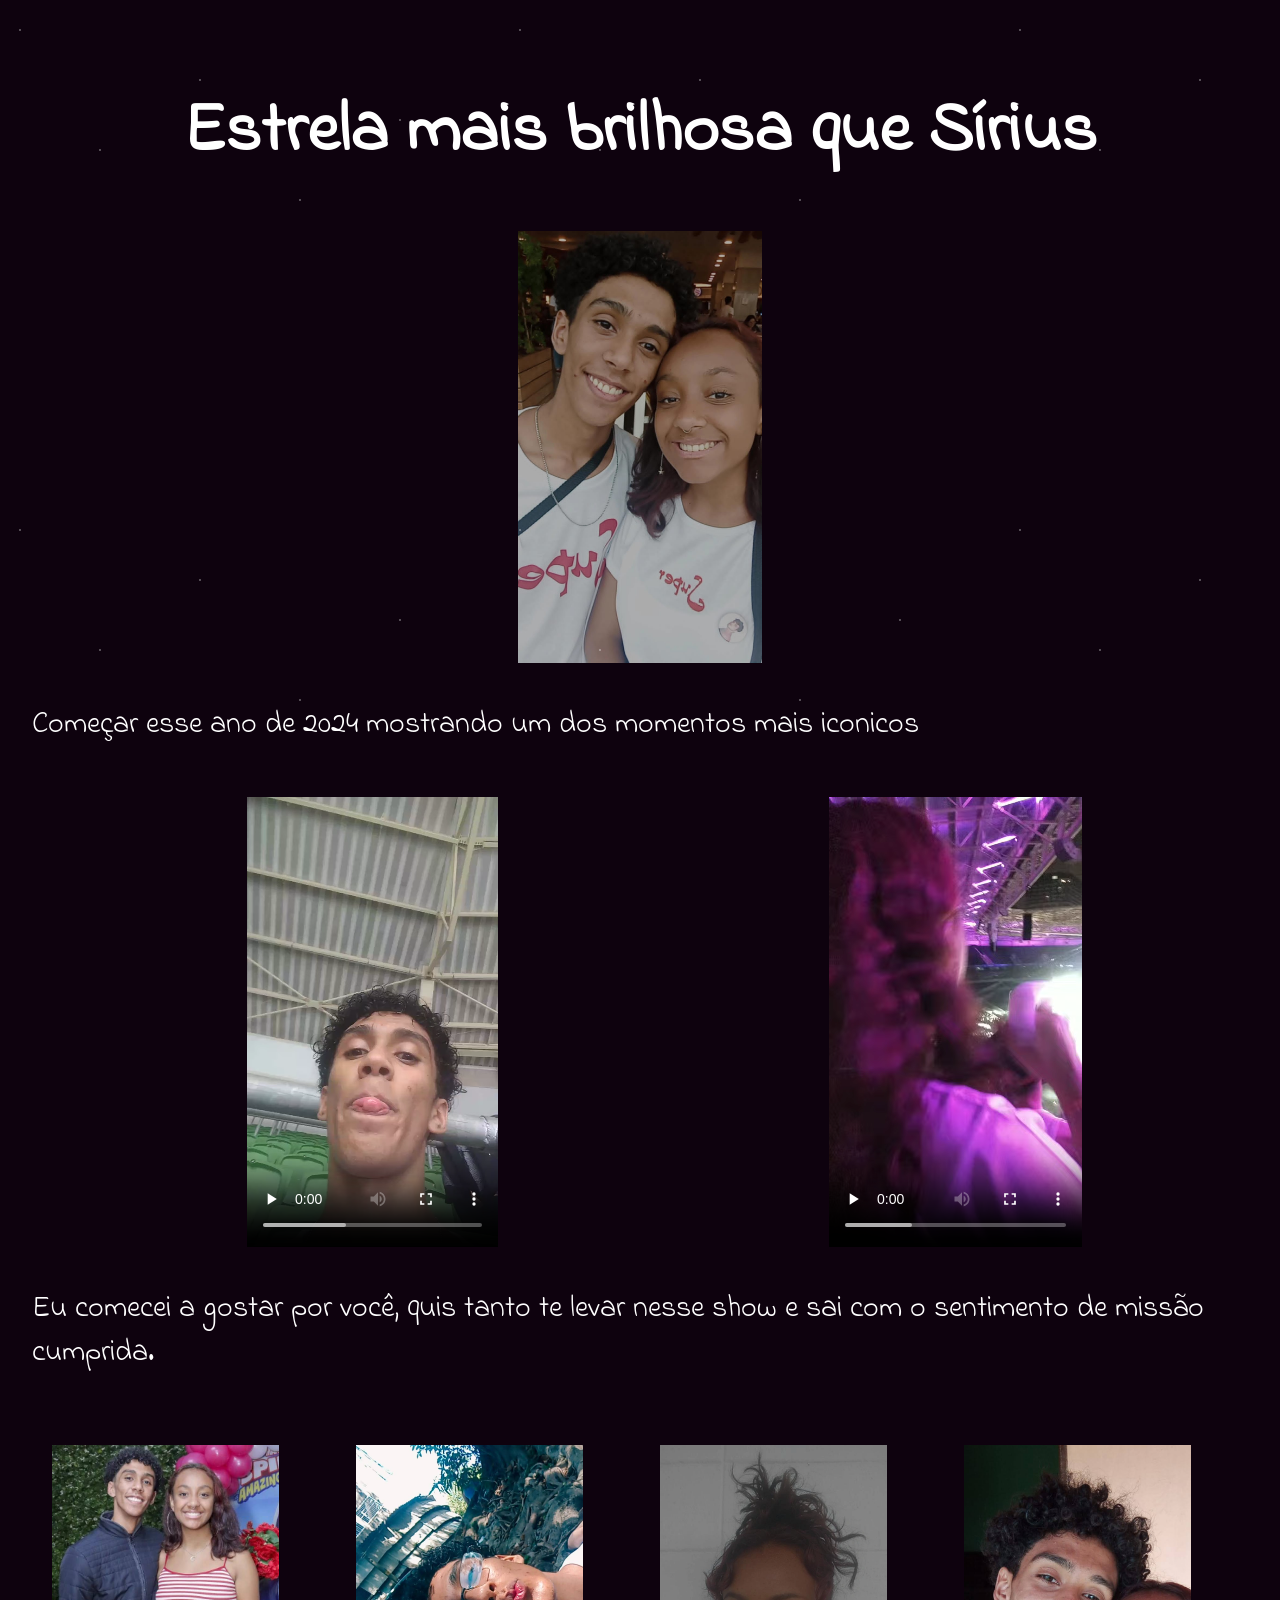
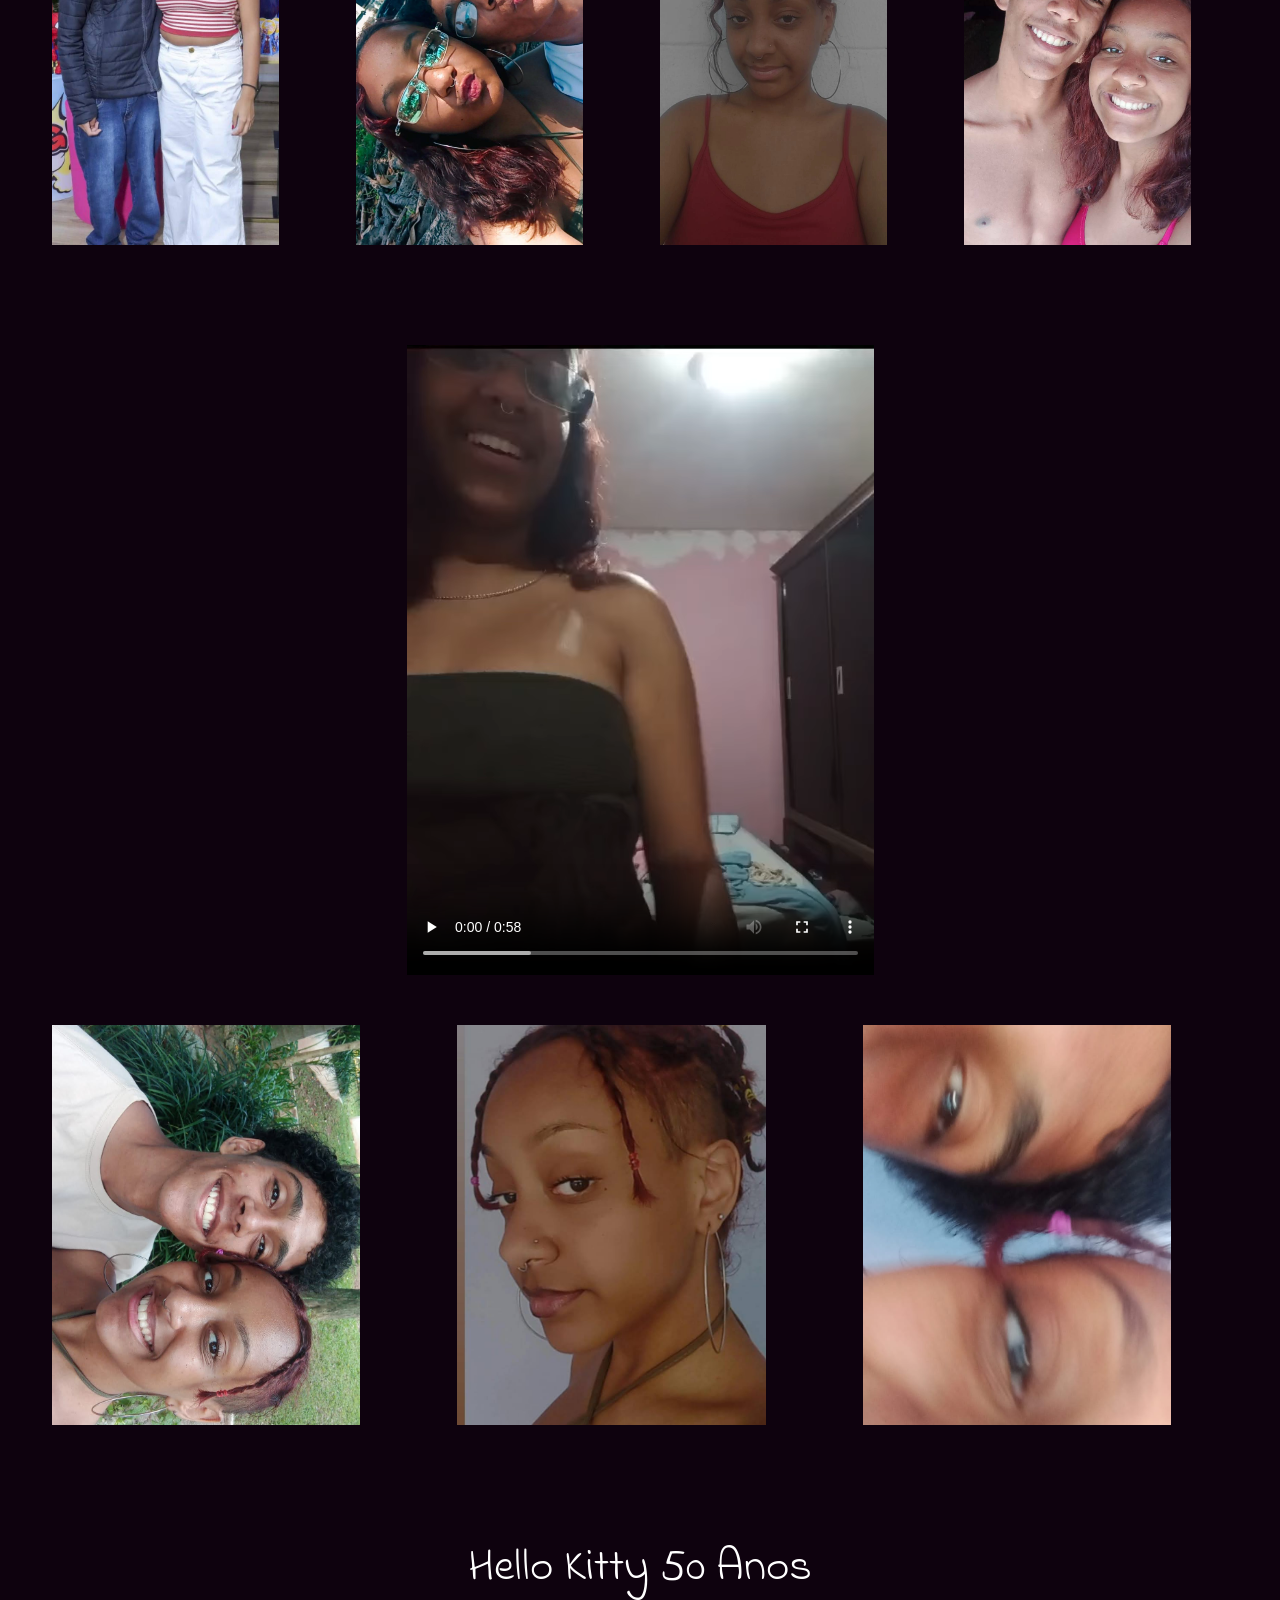
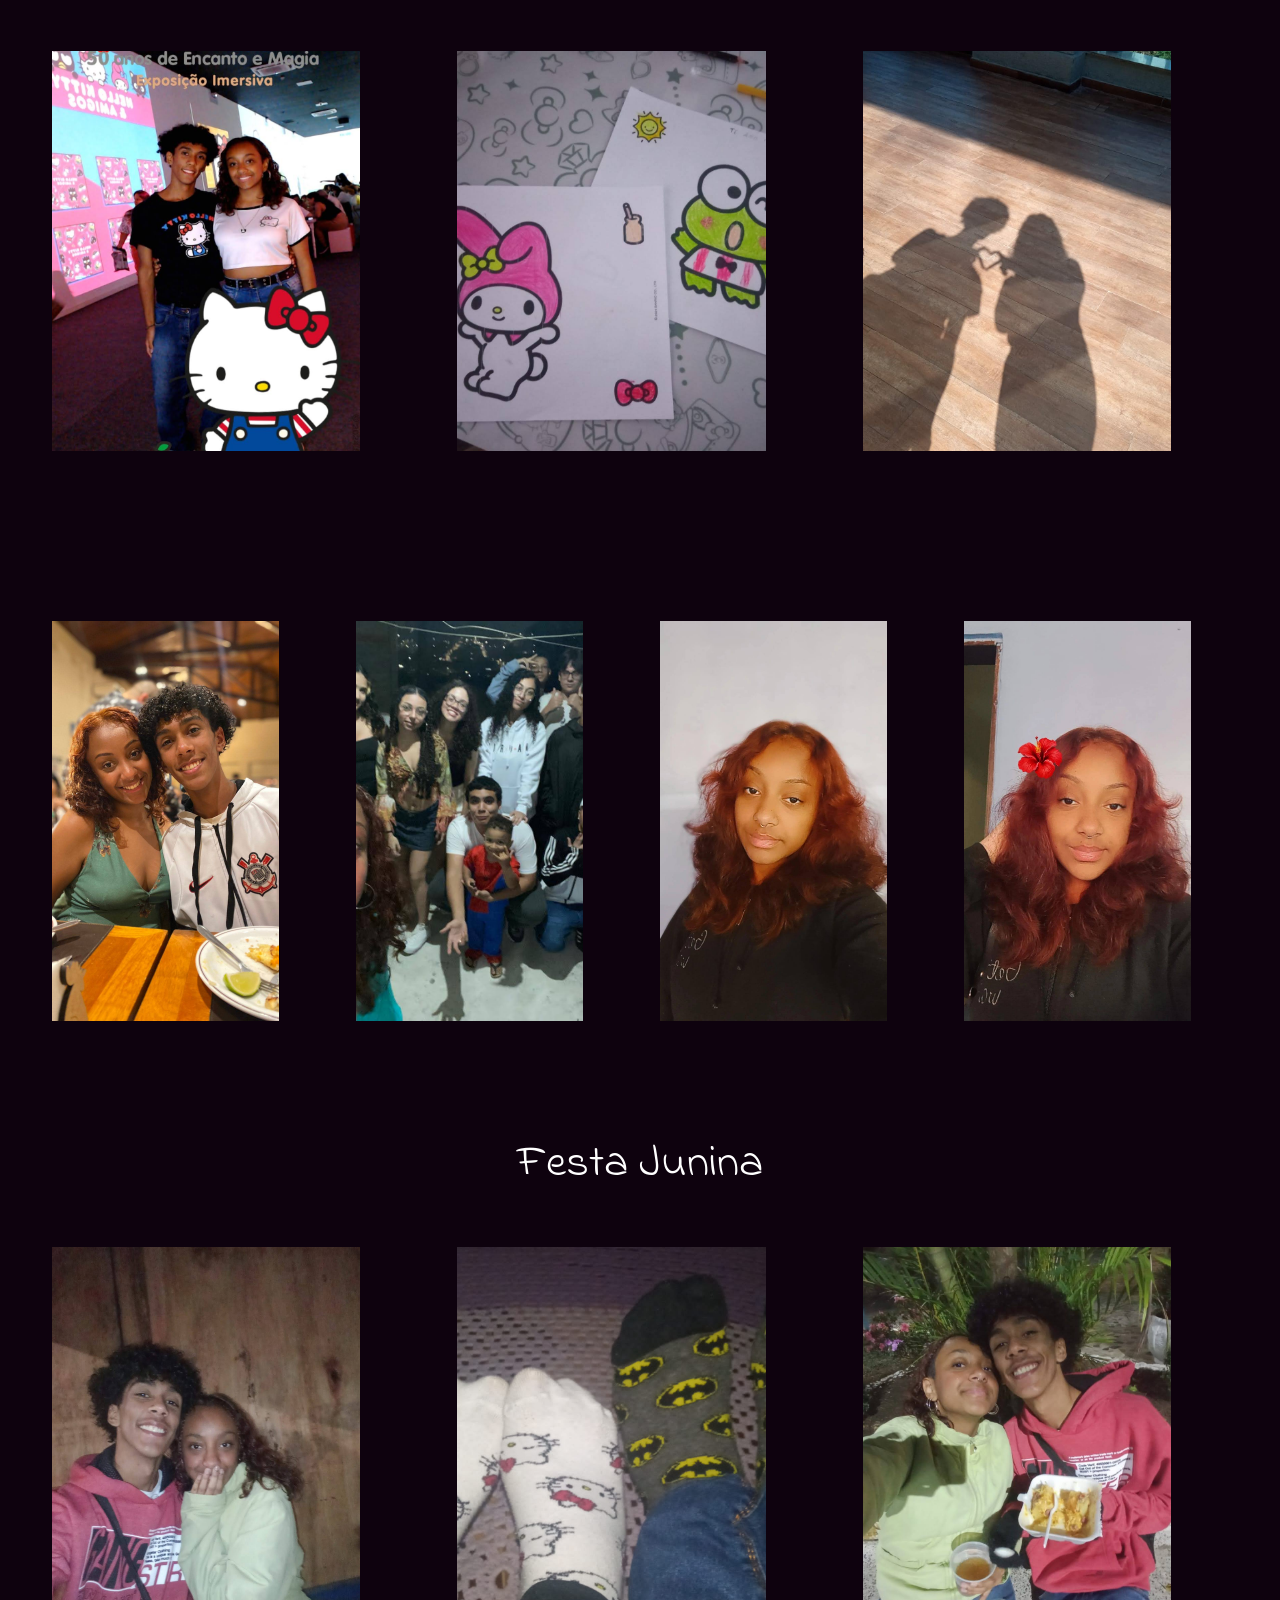
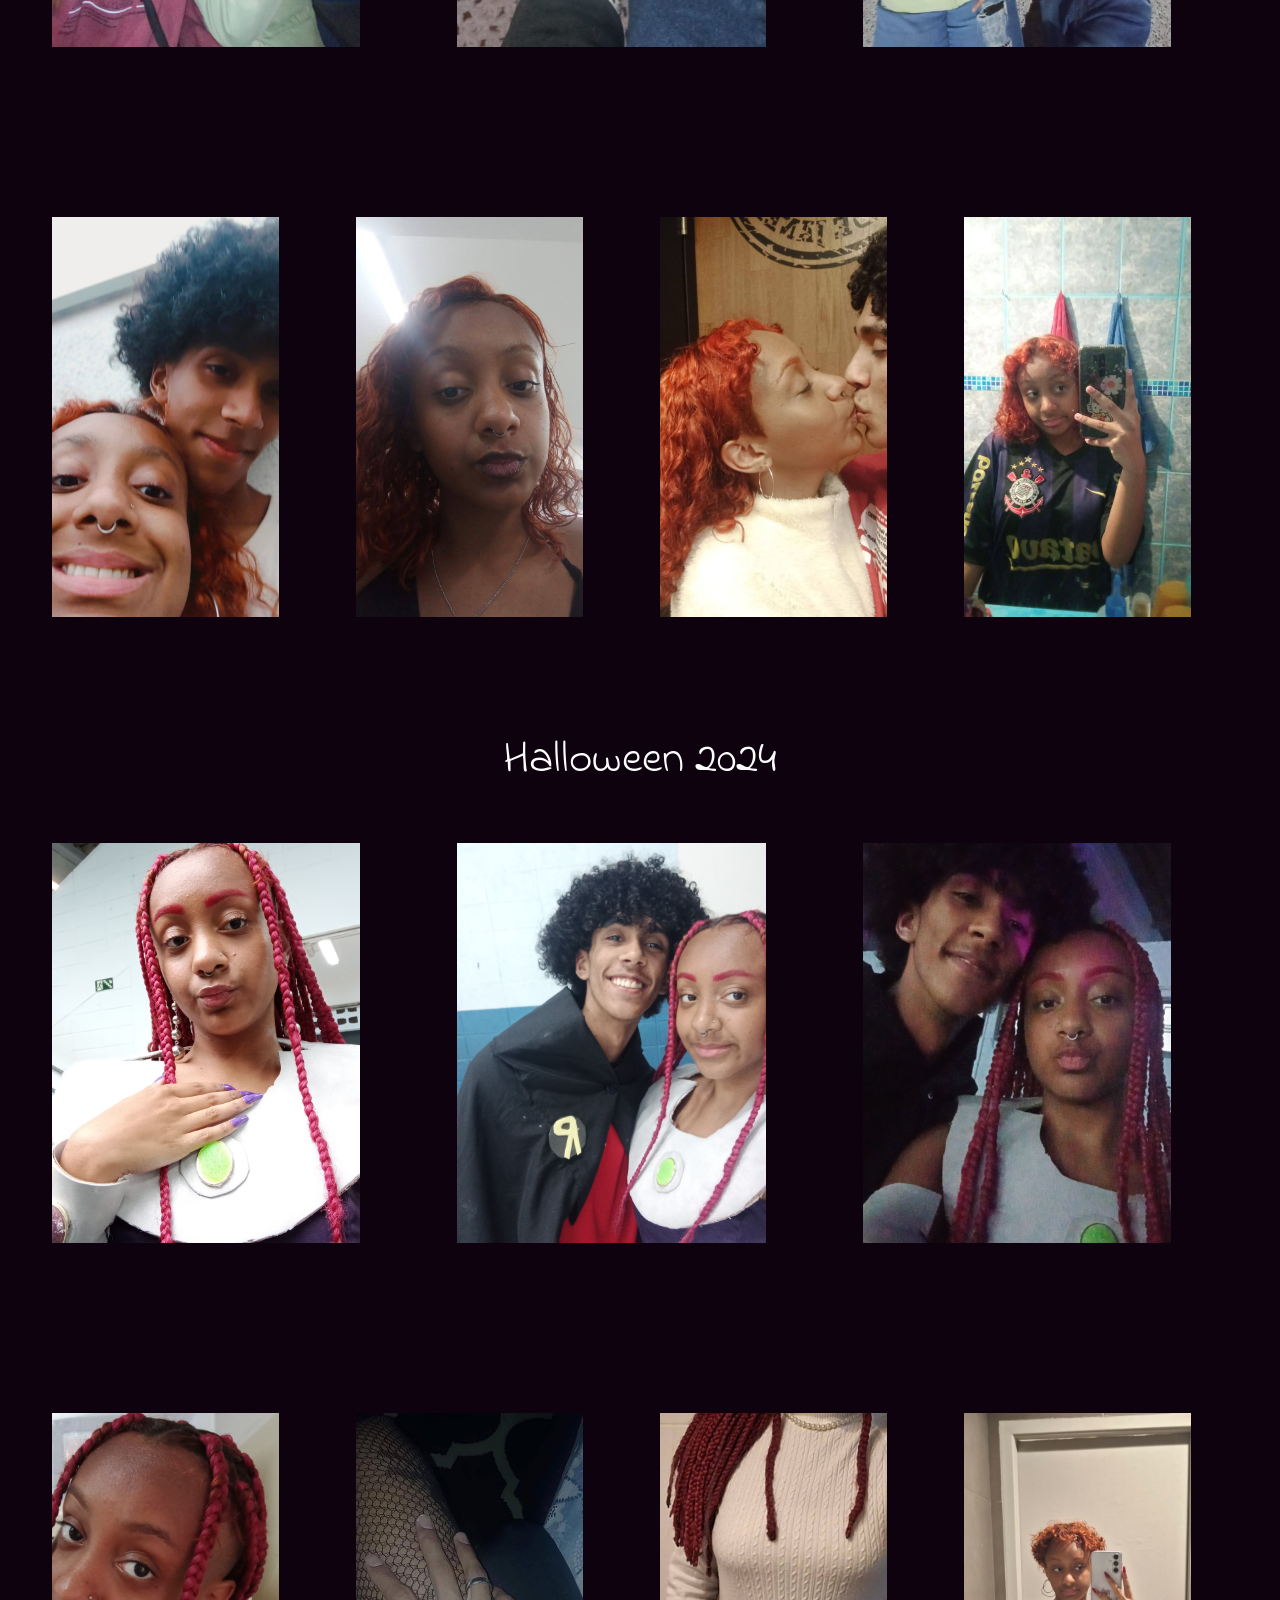
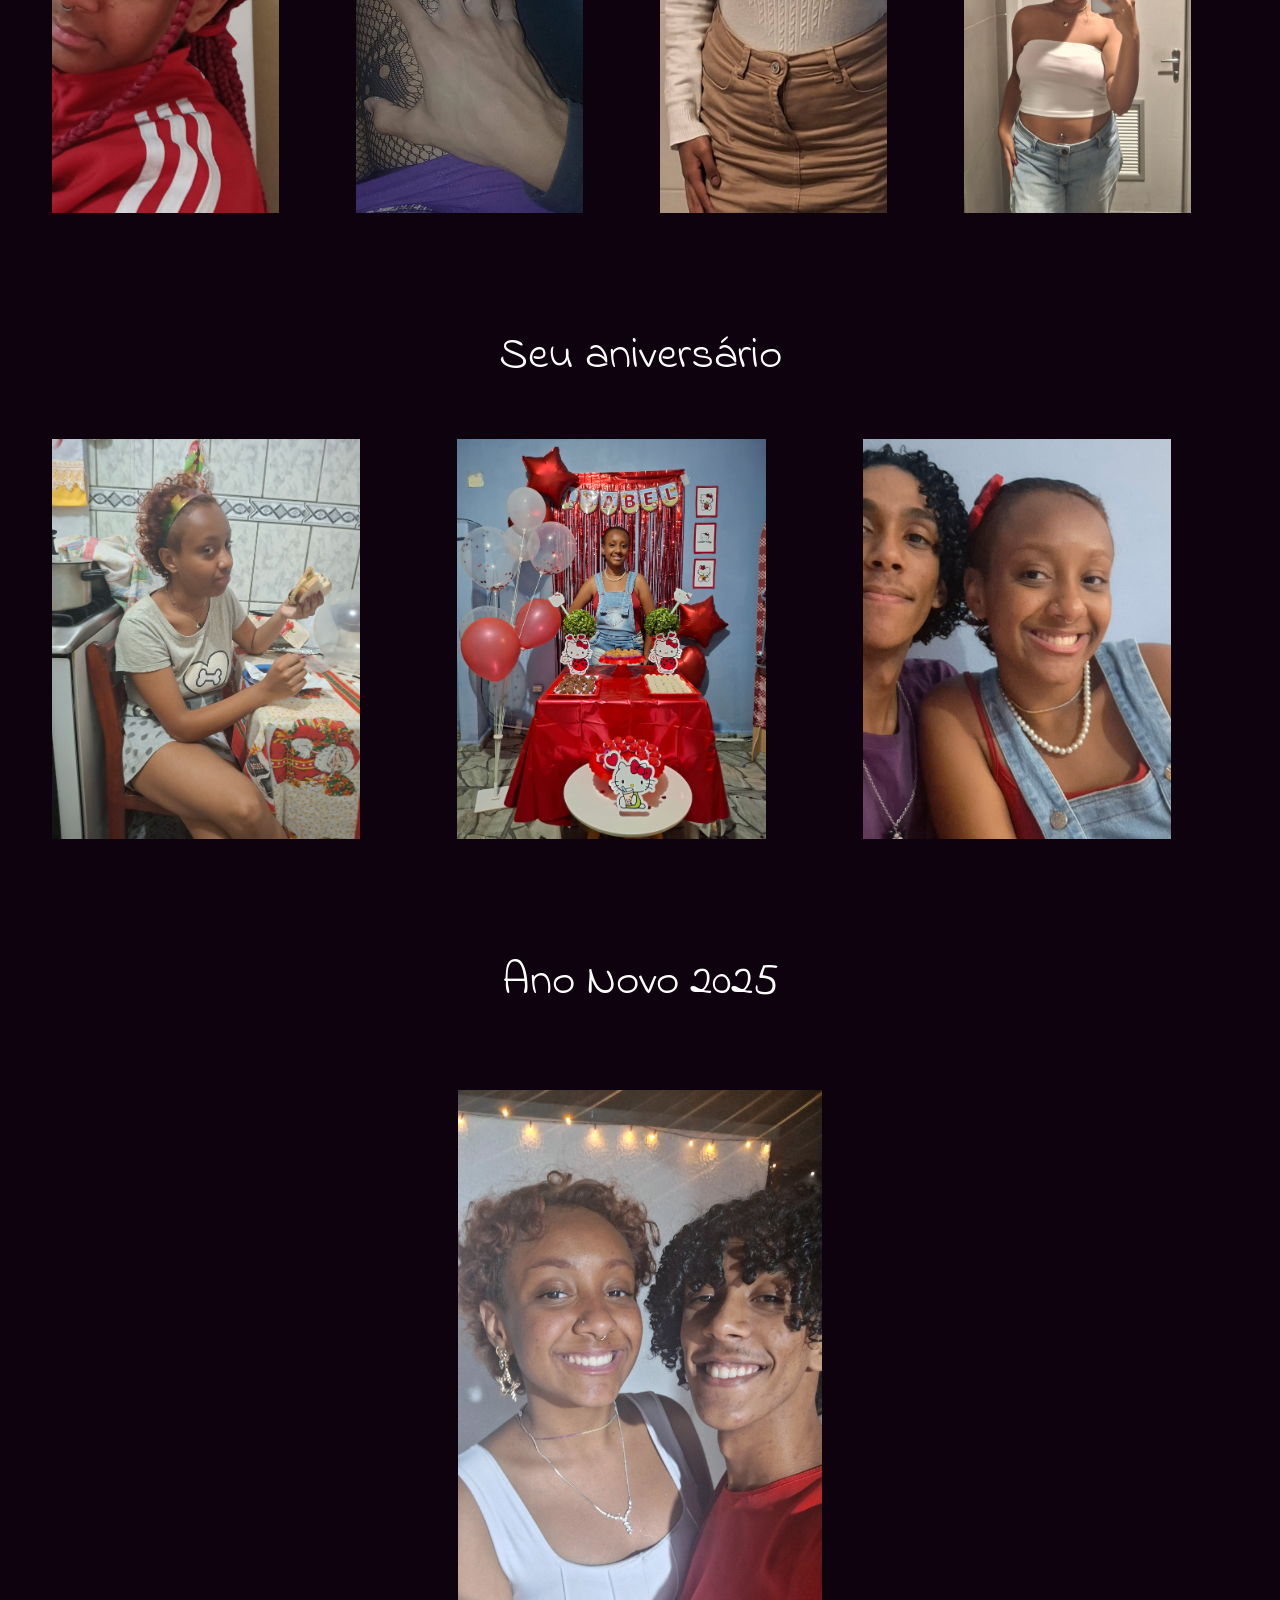
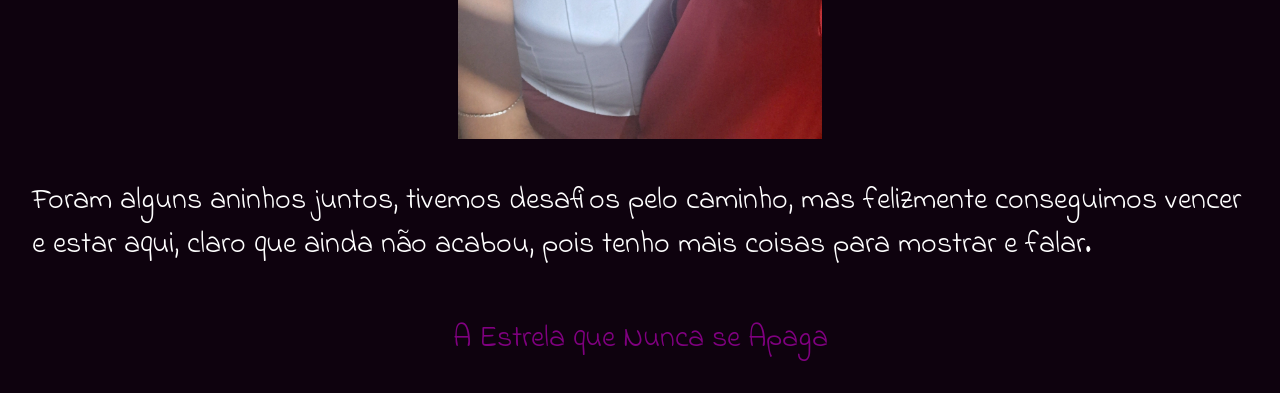
<file: brilho3.html>
<html lang="pt-br">
<head>

    <meta charset="UTF-8">
     <title>Estrela mais brilhosa que Sírius</title>
     <link rel="stylesheet" href="imagem">
     <link rel="stylesheet" href="styles.css">
      <link rel="preconnect" href="https://fonts.googleapis.com">
<link rel="preconnect" href="https://fonts.gstatic.com" crossorigin>
<link href="https://fonts.googleapis.com/css2?family=Indie+Flower&family=Mountains+of+Christmas:wght@400;700&display=swap" rel="stylesheet">
<meta name="viewport" content="width=device-width, initial-scale=1.0">

</head>
<body>
    <div class="stars"></div>
<div>
    <h1 class="title-brilho3">Estrela mais brilhosa que Sírius</h1>
</div>

<div class="wrapper-b3">
  <img src= "B3/show-do-jao.jpg" alt="" class="img-brilho3">
</div>

<div>
    <p class="text1-brilho3">Começar esse ano de 2024 mostrando um dos momentos mais iconicos </p>
</div>



<div class="video-b3">
  
<video controls >
 <source src="B3/show-do-jao.mp4" type="video/mp4">    
</video>


<video controls >
 <source src="B3/show-do-jao-2.mp4" type="video/mp4">    
</video>
</div>

<div>
    <p class="text1-brilho3">Eu comecei a gostar por você, quis tanto te levar nesse show e sai com o sentimento de missão cumprida.</p>
</div>

<div class="big-wrapper1-b3">
<div class="wrapper1-b3">
<section class="bloco hidden">
  <img src= "B3/niver-sobri.jpg" alt="" class="img-brilho2">
</section>
</div>
<div class="wrapper1-b3">
<section class="bloco hidden">
  <img src= "B3/oculo.jpg" alt="" class="img-brilho2">
</section>
</div>
<div class="wrapper1-b3">
<section class="bloco hidden">
  <img src= "B3/cabelo-omg.webp" alt="" class="img-brilho2">
</section>
</div>
<div class="wrapper1-b3">
<section class="bloco hidden">
  <img src= "B3/laranjal.jpg" alt="" class="img-brilho2">
</section>
</div>
</div>



<div class="video2-b3">

<video controls >
 <source src="B3/kyan-da-shopee.mp4" type="video/mp4">    
</video> 
</div>



<div class="big-wrapper2-b3">
<div class="wrapper1-b3">
<section class="bloco hidden">
  <img src= "B3/tranças.jpg" alt="" class="img-brilho2">
</section>
</div>
<div class="wrapper1-b3">
<section class="bloco hidden">
  <img src= "B3/trança2.jpg" alt="" class="img-brilho2">
</section>
</div>
<div class="wrapper1-b3">
<section class="bloco hidden">
  <img src= "B3/tranças-olhos.jpg" alt="" class="img-brilho2">
</section>
</div>
</div>

<div>
<P class="text2-brilho3">Hello Kitty 50 Anos 
</P>
</div>

<div class="big-wrapper2-b3">
<div class="wrapper1-b3">
<section class="bloco hidden">
  <img src= "B3/50-kitty.jpg" alt="" class="img-brilho2">
</section>
</div>
<div class="wrapper1-b3">
<section class="bloco hidden">
  <img src= "B3/desenhos-kitty.jpg" alt="" class="img-brilho2">
</section>
</div>
<div class="wrapper1-b3">
<section class="bloco hidden">
  <img src= "B3/coração.jpg" alt="" class="img-brilho2">
</section>
</div>
</div>


<div class="big-wrapper1-b3">
<div class="wrapper1-b3">
<section class="bloco hidden">
  <img src= "B3/my-niver-24-fami.jpg" alt="" class="img-brilho2">
</section>
</div>
<div class="wrapper1-b3">
<section class="bloco hidden">
  <img src= "B3/my-niver-24.jpg" alt="" class="img-brilho2">
</section>
</div>
<div class="wrapper1-b3">
<section class="bloco hidden">
  <img src= "B3/cobre.jpg" alt="" class="img-brilho2">
</section>
</div>
<div class="wrapper1-b3">
<section class="bloco hidden">
  <img src= "B3/cobre-2.jpg" alt="" class="img-brilho2">
</section>
</div>
</div>

<div>
  <p class="text2-brilho3">Festa Junina</p>
</div>
 
<div class="big-wrapper2-b3">
<div class="wrapper1-b3">
<section class="bloco hidden">
  <img src= "B3/festa-junina-2.jpg" alt="" class="img-brilho2">
</section>
</div>
<div class="wrapper1-b3">
<section class="bloco hidden">
  <img src= "B3/meias-combinando.jpg" alt="" class="img-brilho2">
</section>
</div>
<div class="wrapper1-b3">
<section class="bloco hidden">
  <img src= "B3/festa-junina.jpg" alt="" class="img-brilho2">
</section>
</div>
</div>


<div class="big-wrapper1-b3">
<div class="wrapper1-b3">
<section class="bloco hidden">
  <img src= "B3/sorriso-lin.jpg" alt="" class="img-brilho2">
</section>
</div>
<div class="wrapper1-b3">
<section class="bloco hidden">
  <img src= "B3/labios-da-morte.jpg" alt="" class="img-brilho2">
</section>
</div>
<div class="wrapper1-b3">
<section class="bloco hidden">
  <img src= "B3/madeiro.jpg" alt="" class="img-brilho2">
</section>
</div>
<div class="wrapper1-b3">
<section class="bloco hidden">
  <img src= "B3/corinthians.jpg" alt="" class="img-brilho2">
</section>
</div>
</div>

<div>
  <p class="text2-brilho3">Halloween 2024</p>
</div>

<div class="big-wrapper2-b3">
<div class="wrapper1-b3">
<section class="bloco hidden">
  <img src= "B3/halloween-24.jpg" alt="" class="img-brilho2">
</section>
</div>
<div class="wrapper1-b3">
<section class="bloco hidden">
  <img src= "B3/halloween2-24.jpg" alt="" class="img-brilho2">
</section>
</div>
<div class="wrapper1-b3">
<section class="bloco hidden">
  <img src= "B3/halloween3-24.jpg" alt="" class="img-brilho2">
</section>
</div>
</div>


<div class="big-wrapper1-b3">
<div class="wrapper1-b3">
<section class="bloco hidden">
  <img src= "B3/trança-rosa.jpg" alt="" class="img-brilho2">
</section>
</div>
<div class="wrapper1-b3">
<section class="bloco hidden">
  <img src= "B3/mão-n.jpg" alt="" class="img-brilho2">
</section>
</div>
<div class="wrapper1-b3">
<section class="bloco hidden">
  <img src= "B3/dilic.jpg" alt="" class="img-brilho2">
</section>
</div>
<div class="wrapper1-b3">
<section class="bloco hidden">
  <img src= "B3/cabelo-curto3.jpg" alt="" class="img-brilho2">
</section>
</div>
</div>

<div>
  <p class="text2-brilho3">Seu aniversário</p>
</div>

<div class="big-wrapper2-b3">
<div class="wrapper1-b3">
<section class="bloco hidden">
  <img src= "B3/niver-24.jpg" alt="" class="img-brilho2">
</section>
</div>
<div class="wrapper1-b3">
<section class="bloco hidden">
  <img src= "B3/niver-24-2.jpg" alt="" class="img-brilho2">
</section>
</div>
<div class="wrapper1-b3">
<section class="bloco hidden">
  <img src= "B3/us.jpg" alt="" class="img-brilho2">
</section>
</div>
</div>


<div>
  <p class="text2-brilho3">Ano Novo 2025</p>
</div>

<div class="wrapper2-b2">
  <img src= "B3/ano-novo.webp" alt="" class="img1-brilho2">
</div>

<div>
  <p  class="text1-brilho3">Foram alguns aninhos juntos, tivemos desafios pelo caminho, mas felizmente conseguimos vencer e estar aqui, claro que ainda não acabou, 
    pois tenho mais coisas para mostrar e falar.  </p>
</div>

<div class="wrapper2-b3">
  <a href="brilho4.html">A Estrela que Nunca se Apaga</a>
</div>

<script src="myscript.js"></script>
</body>

</html>
</file>
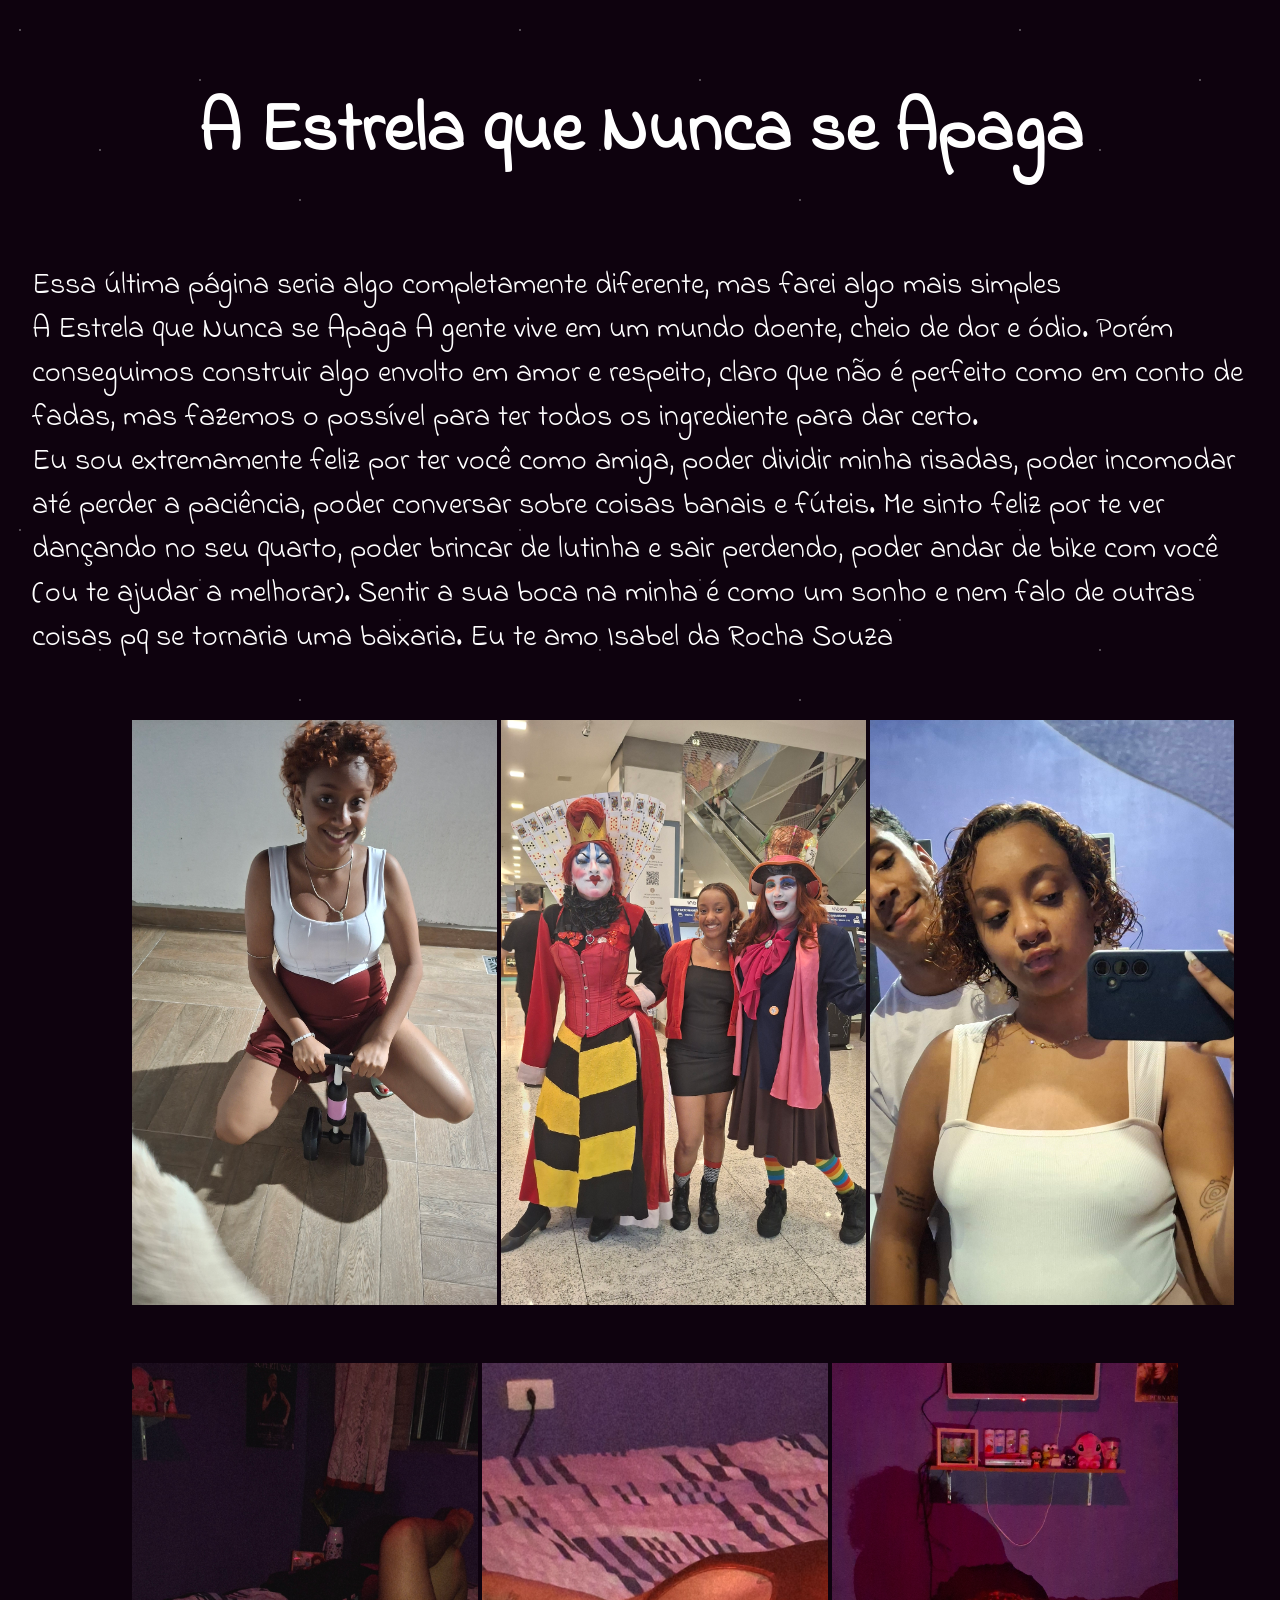
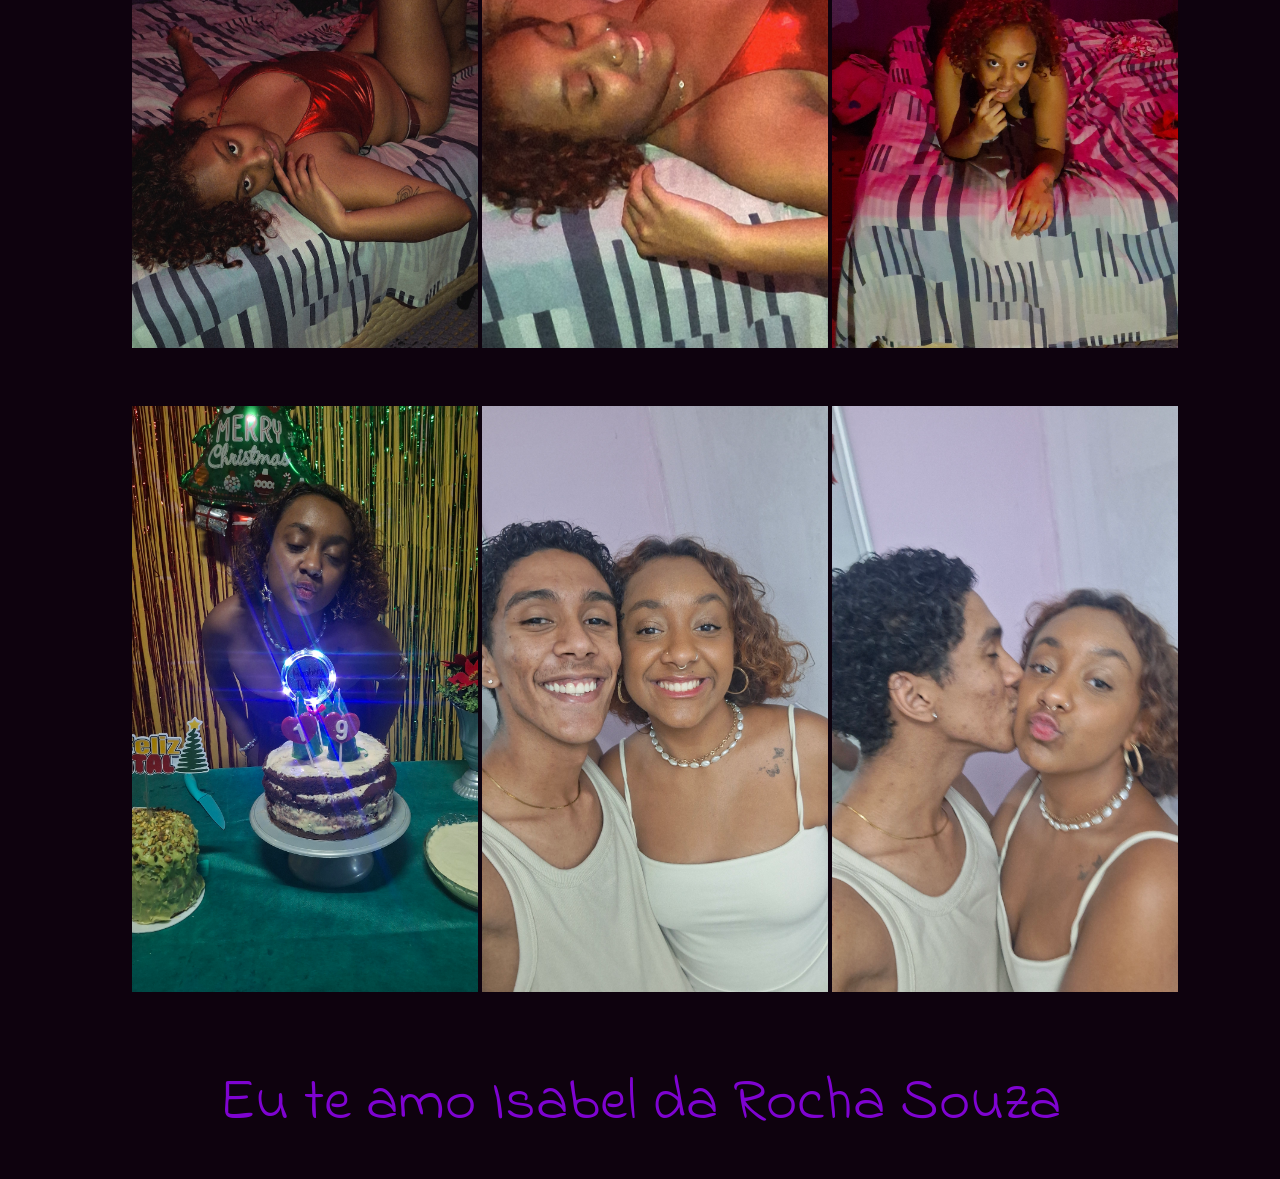
<file: brilho4.html>
<html lang="pt-br">
<head>

    <meta charset="UTF-8">
     <title> A Estrela que Nunca se Apaga</title>
     <link rel="stylesheet" href="styles.css">
      <link rel="preconnect" href="https://fonts.googleapis.com">
<link rel="preconnect" href="https://fonts.gstatic.com" crossorigin>
<link href="https://fonts.googleapis.com/css2?family=Indie+Flower&family=Mountains+of+Christmas:wght@400;700&display=swap" rel="stylesheet">
<meta name="viewport" content="width=device-width, initial-scale=1.0">

</head>
<body>
    <div class="stars"></div>
<div>
    <h1 class="title-brilho4"> A Estrela que Nunca se Apaga</h1>
</div>

<div>
<p class="text1-b4">
Essa última página seria algo completamente diferente, mas farei algo mais simples<br>
 A Estrela que Nunca se Apaga
 A gente vive em um mundo doente, cheio de dor e ódio. Porém conseguimos construir algo envolto em amor e respeito, claro que não é perfeito como em conto de fadas, mas fazemos o possível para ter todos os ingrediente para dar certo. <br>
Eu sou extremamente feliz por ter você como amiga, poder dividir minha risadas, poder incomodar até perder a paciência, poder conversar sobre coisas banais e fúteis.
Me sinto feliz por te ver dançando no seu quarto, poder brincar de lutinha e sair perdendo, poder andar de bike com você (ou te ajudar a melhorar).
Sentir a sua boca na minha é como um sonho e nem falo de outras coisas pq se tornaria uma baixaria. 
Eu te amo Isabel da Rocha Souza
</p>

</div>


<di class="wrapper1-b4">
<img src="B4/ano novo 24-25.jpg" alt="" class="img-b4">
<img src="B4/20250412_131439.jpg" alt="" class="img-b4">
<img src="B4/20251005_142747.jpg" alt="" class="img-b4">

</div>
<div class="wrapper1-b4">

<img src="B4/20251018_203705.jpg" alt="" class="img1-b4">
<img src="B4/20251018_203818.jpg" alt="" class="img1-b4">
<img src="B4/20251018_204824.jpg" alt="" class="img1-b4">

</div>
<div class="wrapper1-b4">

<img src="B4/20251224_233332.jpg" alt="" class="img1-b4">
<img src="B4/20251231_210001.jpg" alt="" class="img1-b4">
<img src="B4/20251231_210018.jpg" alt="" class="img1-b4">

</div>

<div class="wrapper2-b4">
    <p class="text2-b4">
        Eu te amo Isabel da Rocha Souza
    </p>
</div>

<script src="myscript.js"></script>
</body>

</html>
</file>
<file: styles.css>
body {background-color: rgb(14, 2, 14);
 font-family: "Indie Flower", cursive;
padding: 24px;

}


a{color: purple;
text-decoration: none;
font-size: 30px;}
h1{color: white;}
h2{color: white;}
p{color: white;}

.wrapper-one{
  display: flex;
  align-items: center;
flex-direction: column;
margin-top: 100px;
}

.title{
  font-family: "Mountains of Christmas", serif;
  font-weight: 400;
  font-style: normal;
  font-size: 70px;
}
 
.capa{
  width: 20%;
  height: 20%;
  object-fit: cover;
}

.text1 {
font-size: 30px;
}

.big-wrapper{
display: flex;
justify-content: space-between;
margin-top: 100px;
}

.wrapper-two {
margin-left: 20px;
  width: 700px;
height: 700px;
display: flex;
align-items: center;
flex-direction: column;
}

.wrapper-three{
width: 700px;
height: 700px;
display: flex;
align-items: center;
flex-direction: column;
}

.big-wrapper2{
display: flex;
justify-content: space-between;
}

.wrapper-four {
margin-left: 20px;
  width: 700px;
height: 700px;
display: flex;
align-items: center;
flex-direction: column;
}

.wrapper-five{
width: 700px;
height: 700px;
display: flex;
align-items: center;
flex-direction: column;
}
.first-img{
width: 70%;
height: 70%;
object-fit: cover;
}



.title-brilho1{
  text-align: center;
  font-size: 70px;
  margin-top: 50px;
}

.text1-brilho1{
  font-size: 30px;
margin-top: 100px;
}

.subtitle1-brilho1{
text-align: center;
font-size: 50px;
}

.wrapper2-brilho1{
margin-top: 200px;

}
 .img-print{
  width: 30%;
  height: 40%;
  object-fit: cover;
 }
 .text2-brilho1{
  font-size: 30px;
 }



.wrapper3-brilho1{
margin-top: 15
0px;
align-items: center;
}


.wrapper4-brilho1{
  justify-content: space-between;
display: flex;
margin-left: 18px;
font-size: 30px;
text-align: center;}
.mini {
  width: 100%;
  max-width: 700px;
  height: 300px;
}

.img-B,
.img-A,
.img-C,
.img-D,
.img-E,
.img-L {
  width: 80%;
  height: 60%;
  object-fit: cover;
}


.question{
  font-size: 30px;
}



.opcao {
  color: white;
  font-size: 30px;

      margin: 10px 0;
    }
    button {
      margin-top: 10px;
      padding: 20px 20px;
      cursor: pointer;
      background-color: rgb(14, 2, 14);
      color: white;
  
    }
    .resultado {
      margin-top: 10px;
      font-weight: bold;
      font-size: 20px;
    }
    .correto {
      color: green;
    }
    .errado {
      color: red;}

.wrapper5-brilho1{
margin-top: 150px;

}

 .text3-brilho1{font-size: 30px;}

.img-lindo{
 width: 50%;
  height: 40%;
  object-fit: cover;
  margin-left: 400px;
}

.wrapper7-brilho1{margin-top: 100px;
margin-left: 200px;}
.text4-brilho1{font-size: 30px;}

.wrapper8-brilho1{
  margin-top: 50px;
  margin-left: 1550px;
}






.title-brilho2{
font-size: 70px;
text-align: center;
margin-top: 50px;
}

.text1-brilho2{
  font-size: 30px;
}
.text2-brilho2{
  font-size: 30px;
  margin-top: 50px;
}

.big-wrapper-b2{
display: flex;
justify-content: space-between;
}

.wrapper1-b2{
  margin-left: 20px;
  width: 700px;
height: 500px;
}


.img-brilho2{
  width: 80%;
  height: 80%;
object-fit: cover;
}

.hidden {
  opacity: 0;
  transform: translateY(40px);
  transition: all 0.8s ease;

}

.show {
  opacity: 1;
  transform: translateY(0);
}

.text3-brilho2{
  font-size: 30px;
  text-align: center;
}

.video-b2{
  margin-top: 50px;
display: flex;
justify-content: center;
margin-left: 400px;
}


.text4-brilho2{
  font-size: 20px;
 margin-top: 600px;
 margin-left: 30px;
}

.big-wrapper2-b2{
  margin-top: 100px;
display: flex;
justify-content: space-between;
}


.text5-brilho2{
text-align: center;
font-size: 30px;
}

.big-wrapper3-b2{
  margin-top: 100px;
display: flex;
justify-content: space-between;
}

.video2-b2{
  margin-top: 50px;
display: flex;
justify-content: center;

}
.text6-brilho2{
margin-top: 25px;
  font-size: 30px;
}


.text7-brilho2{
margin-top: 80px;
  font-size: 30px;
  text-align: center;
}


.text8-brilho2{
margin-top: 50px;
  font-size: 50px;
  text-align: center;
}

.wrapper2-b2{
display: flex;
 justify-content: center;
}


.img1-brilho2{
width: 30%;
  height: 40%;
object-fit: cover;
margin-top: 30px;
}








.title-brilho3{
font-size: 70px;
text-align: center;
margin-top: 50px;
}

.wrapper-b3{
  display: flex;
  justify-content: center;
}

.img-brilho3{
width: 20%;
  height: 30%;
object-fit: cover;

}

.text1-brilho3{
  font-size: 30px;
margin-top: 40px;
}


.video-b3{
margin-top: 50px;
margin-left: 50px;
display: flex;
justify-content: space-around;
height: 50vh;
}


.big-wrapper1-b3{
display: flex;
justify-content: space-between;
margin-top: 70px;
}

.wrapper1-b3{
  margin-left: 20px;
  width: 700px;
height: 500px;
}

.big-wrapper2-b3{
display: flex;
justify-content: space-between;
margin-top: 50px;
}

.video2-b3{
  display: flex;
  justify-content: center;
  height: 70vh;
}

.text2-brilho3{
  margin-top: 10px;
  font-size: 45px;
  text-align: center;
}


.wrapper2-b3{
  margin-top: 50px;
  text-align: center;
}




.title-brilho4{
font-size: 70px;
text-align: center;
margin-top: 50px;
}

.text1-b4{
  margin-top: 80px;
  font-size: 30px;
}
 
.wrapper1-b4{
 margin-left: 100px
}

.img-b4{
  width: 30%;
  height: 70%;
object-fit: cover;
margin-top: 30px;
}


.img1-b4{
  width: 31%;
  height: 70%;
object-fit: cover;
margin-top: 50px;
}

.wrapper2-b4{

  text-align: center;
}
.text2-b4{
  font-size: 60px;
color: rgb(127, 3, 209);
}


@keyframes twinkle {
  0% { opacity: 0.3; }
  50% { opacity: 1; }
  100% { opacity: 0.3; }
}

.stars {
   width: 100%;
  height: 100%;
  position: fixed;
  top: 0;
  left: 0;
  background:
    radial-gradient(1px 1px at 20px 30px, white, transparent),
    radial-gradient(1px 1px at 100px 150px, white, transparent),
    radial-gradient(1px 1px at 200px 80px, white, transparent),
    radial-gradient(1px 1px at 300px 200px, white, transparent),
    radial-gradient(1px 1px at 400px 120px, white, transparent);
  background-size: 500px 500px;
  z-index: 0;
  animation: twinkle 4s infinite alternate;
pointer-events: none;}
</file>
